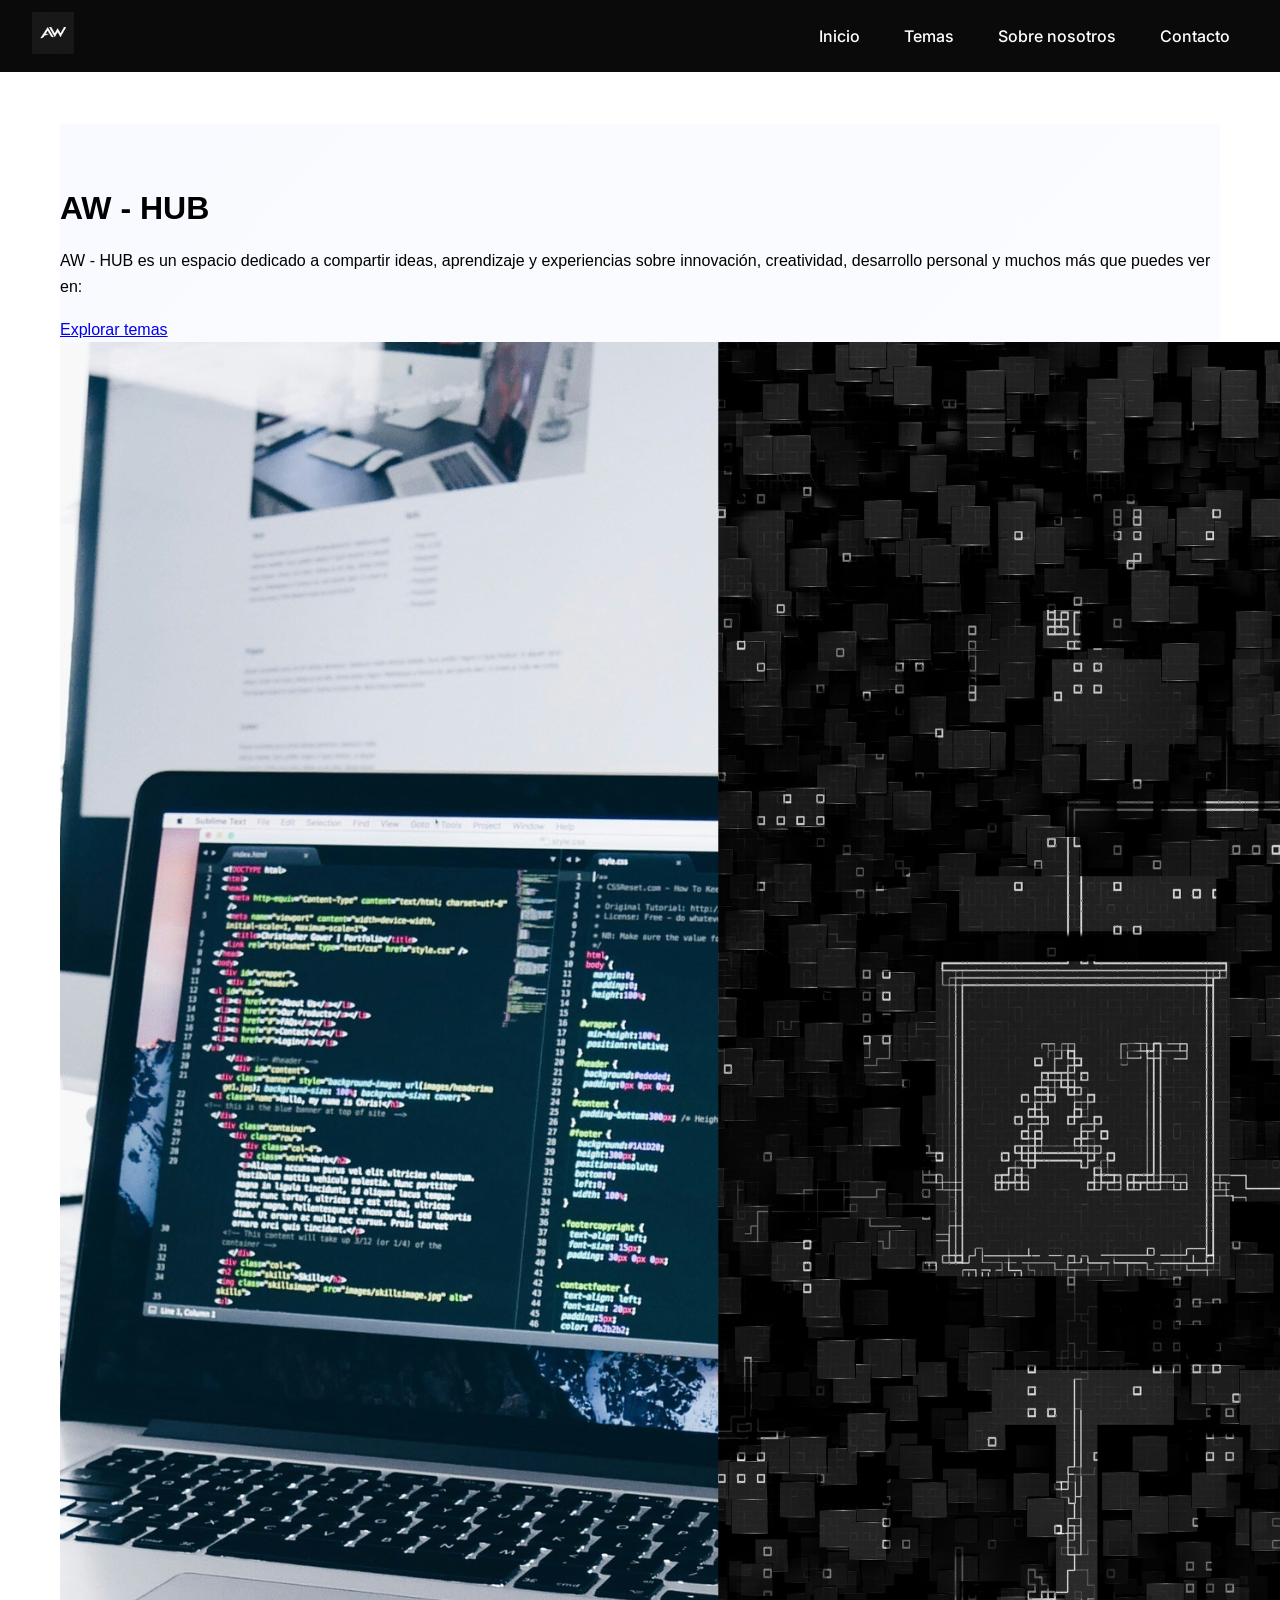
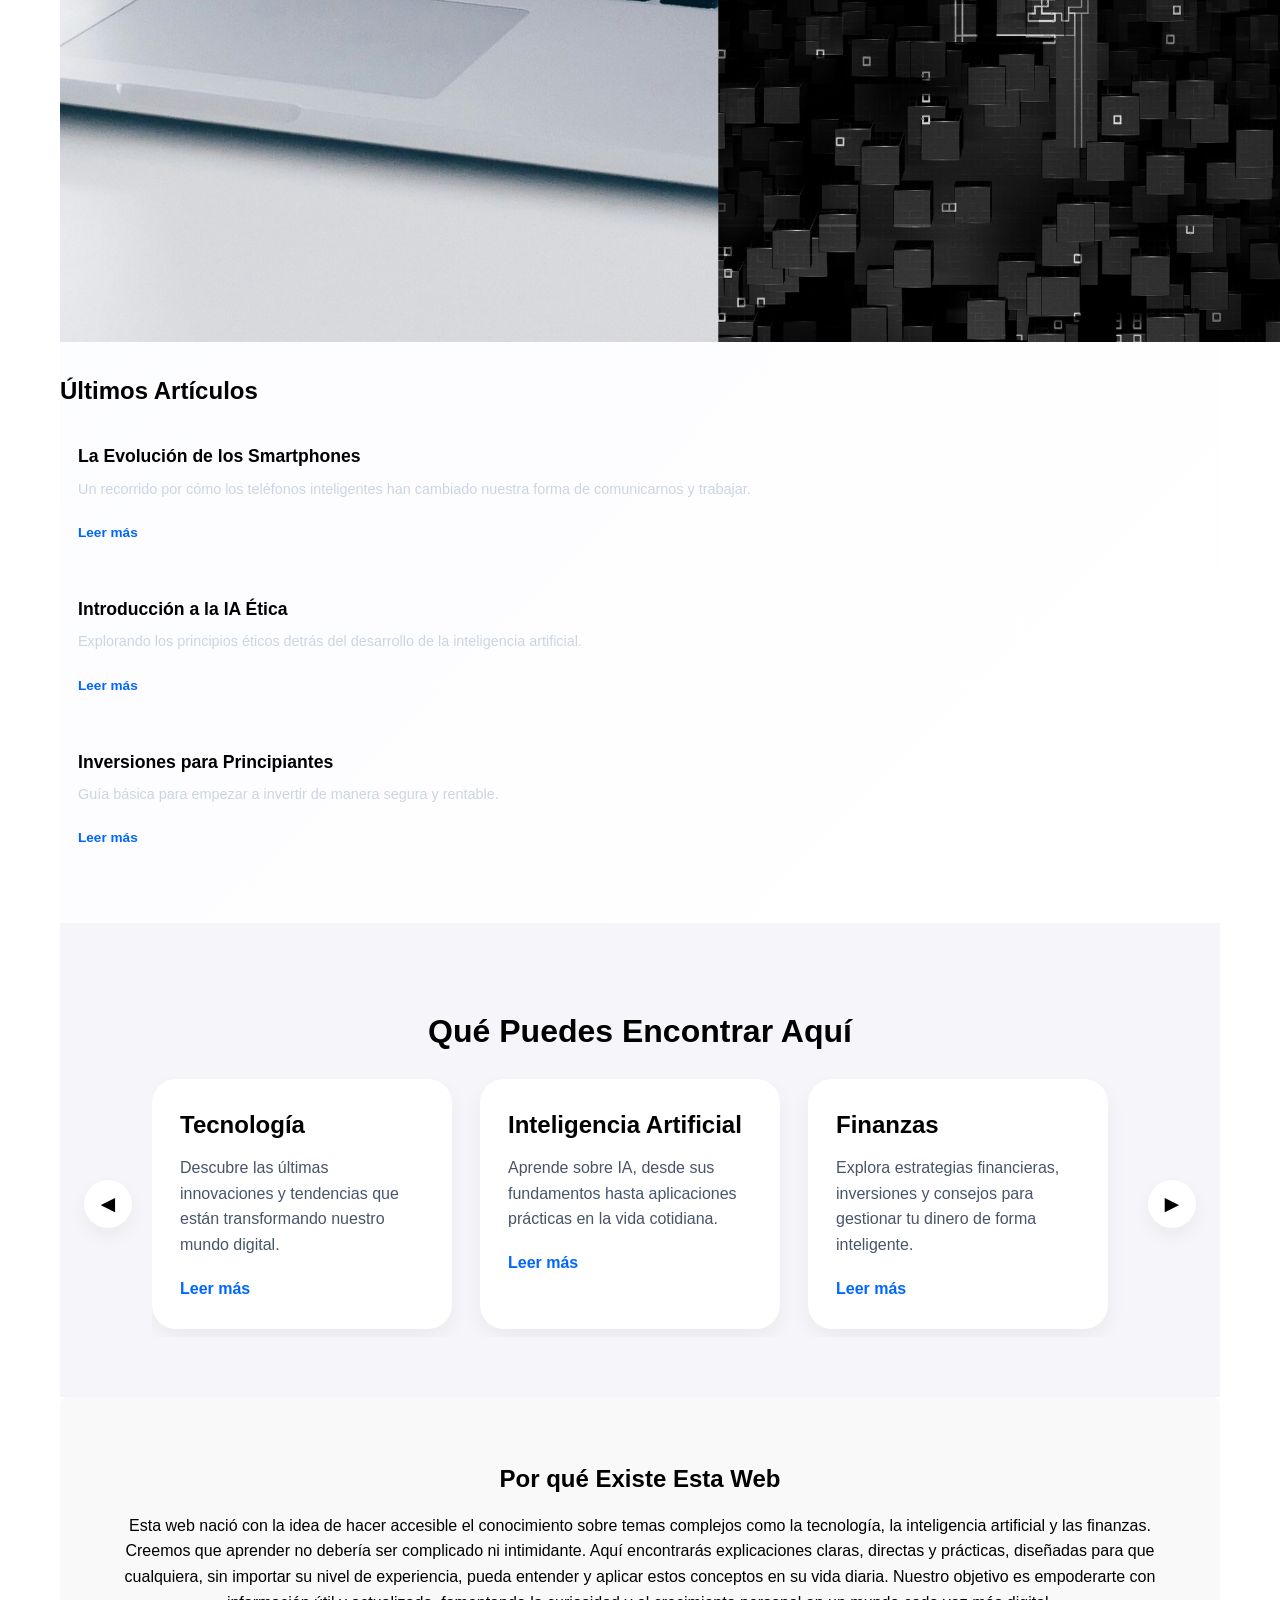
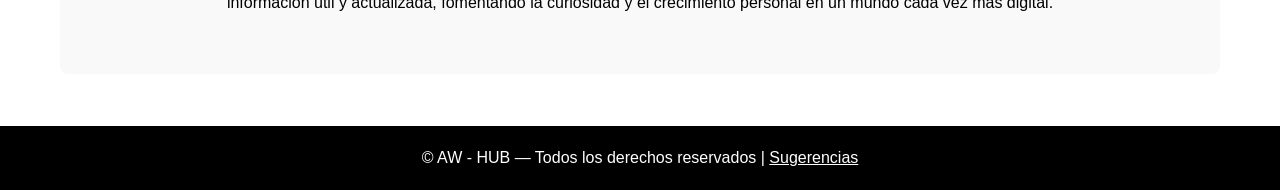
<file: index.html>
﻿<!DOCTYPE html>
<html lang="es">
<head>
    <meta charset="UTF-8">
    <meta name="viewport" content="width=device-width, initial-scale=1.0">
    <title>AW HUB</title>
    <link rel="stylesheet" href="assets/css/header.css">
    <link rel="icon" type="image/png" href="assets/img/logo.png">
</head>
<body>
    <header>
        <a href="index.html" class="logo-link">
            <img src="assets/img/logo.png" alt="Logo" class="logo">
        </a>
        <nav>
            <ul>
                <li><a href="index.html">Inicio</a></li>
                <li class="desplegable">
                    <a href="temas/todosTemas.html">Temas</a>
                    <ul class="submenú">
                        <li><a href="temas/tecnologia.html">Tecnología</a></li>
                        <li><a href="temas/ia.html">IA</a></li>
                        <li><a href="temas/finanzas.html">Finanzas</a></li>
                        <li><a href="temas/todosTemas.html">Más temas</a></li>
                    </ul>
                </li>
                <li><a href="about.html">Sobre nosotros</a></li>
                <li><a href="Sugerencias.html">Contacto</a></li>
            </ul>
        </nav>
        <button id="hamburger" class="hamburger" type="button" aria-controls="mobile-menu" aria-expanded="false" aria-label="Abrir menú de navegación">
            <span></span>
            <span></span>
            <span></span>
        </button>
        <div id="mobile-menu" class="mobile-menu" aria-hidden="true">
            <ul>
                <li><a href="index.html">Inicio</a></li>
                <li><a href="temas/todosTemas.html">Temas</a></li>
                <li><a href="temas/todosTemas.html">Más temas</a></li>
                <li><a href="about.html">Sobre nosotros</a></li>
                <li><a href="Sugerencias.html">Contacto</a></li>
            </ul>
        </div>
    </header>
    <main style="padding: 20px; font-family: 'Poppins', sans-serif; background-color: #fff; color: #000;">
        <!-- Hero principal -->
        <section class="hero">
            <div class="hero-layout">
                <div class="hero-left">
                    <h1>AW - HUB</h1>
                    <p>AW - HUB es un espacio dedicado a compartir ideas, aprendizaje y experiencias sobre innovación, creatividad, desarrollo personal y muchos más que puedes ver en:</p>
                    <a href="temas/todosTemas.html" class="hero-button">Explorar temas</a>
                </div>
                <div class="hero-center">
                    <img src="assets/img/img-fondo-inicio.png" alt="Imagen principal del hero">
                </div>
                <div class="hero-right">
                    <div class="latest-articles">
                        <h2>Últimos Artículos</h2>
                        <div class="article-card fade-down">
                            <h3>La Evolución de los Smartphones</h3>
                            <p>Un recorrido por cómo los teléfonos inteligentes han cambiado nuestra forma de comunicarnos y trabajar.</p>
                            <a href="articulos/articulo1.html" class="article-link">Leer más</a>
                        </div>
                        <div class="article-card fade-down">
                            <h3>Introducción a la IA Ética</h3>
                            <p>Explorando los principios éticos detrás del desarrollo de la inteligencia artificial.</p>
                            <a href="articulos/articulo2.html" class="article-link">Leer más</a>
                        </div>
                        <div class="article-card fade-down">
                            <h3>Inversiones para Principiantes</h3>
                            <p>Guía básica para empezar a invertir de manera segura y rentable.</p>
                            <a href="articulos/articulo3.html" class="article-link">Leer más</a>
                        </div>
                    </div>
                </div>
            </div>
        </section>

        <!-- Qué puedes encontrar aquí -->
        <section class="what-you-find">
            <h2 class="section-title">Qué Puedes Encontrar Aquí</h2>
            <div class="que-carousel">
                <button class="que-arrow que-prev" aria-label="Anterior">◄</button>
                <div class="que-track" id="queTrack">
                    <div class="que-card fade-down">
                        <h3>Tecnología</h3>
                        <p>Descubre las últimas innovaciones y tendencias que están transformando nuestro mundo digital.</p>
                        <a href="temas/tecnologia.html" class="card-link">Leer más</a>
                    </div>
                    <div class="que-card fade-down">
                        <h3>Inteligencia Artificial</h3>
                        <p>Aprende sobre IA, desde sus fundamentos hasta aplicaciones prácticas en la vida cotidiana.</p>
                        <a href="temas/ia.html" class="card-link">Leer más</a>
                    </div>
                    <div class="que-card fade-down">
                        <h3>Finanzas</h3>
                        <p>Explora estrategias financieras, inversiones y consejos para gestionar tu dinero de forma inteligente.</p>
                        <a href="temas/finanzas.html" class="card-link">Leer más</a>
                    </div>
                    <div class="que-card fade-down">
                        <h3>Programación</h3>
                        <p>Descubre fundamentos de código, herramientas y buenas prácticas para crear software práctico y moderno.</p>
                        <a href="Progr.html" class="card-link">Leer más</a>
                    </div>
                    <div class="que-card fade-down">
                        <h3>Muchos temas más</h3>
                        <p>Explora aún más contenidos sobre el mundo actual, tendencias, ideas y conocimientos que ampliarán tu perspectiva.</p>
                        <a href="temas/todosTemas.html" class="card-link">Leer más</a>
                    </div>
                </div>
                <button class="que-arrow que-next" aria-label="Siguiente">►</button>
            </div>
        </section>

        <!-- Por qué existe esta web -->
        <section style="text-align: center; padding: 40px; background-color: #f9f9f9; border-radius: 8px;">
            <h2>Por qué Existe Esta Web</h2>
            <p>Esta web nació con la idea de hacer accesible el conocimiento sobre temas complejos como la tecnología, la inteligencia artificial y las finanzas. Creemos que aprender no debería ser complicado ni intimidante. Aquí encontrarás explicaciones claras, directas y prácticas, diseñadas para que cualquiera, sin importar su nivel de experiencia, pueda entender y aplicar estos conceptos en su vida diaria. Nuestro objetivo es empoderarte con información útil y actualizada, fomentando la curiosidad y el crecimiento personal en un mundo cada vez más digital.</p>
        </section>
    </main>
    <footer style="background-color: #000; color: #fff; text-align: center; padding: 20px; font-family: 'Poppins', sans-serif;">
        © AW - HUB — Todos los derechos reservados | <a href="Sugerencias.html" style="color: #fff;">Sugerencias</a>
    </footer>
<script src="assets/js/menu.js"></script>
<script>
    const queTrack = document.getElementById('queTrack');
    const prevArrow = document.querySelector('.que-prev');
    const nextArrow = document.querySelector('.que-next');
    if (queTrack && prevArrow && nextArrow) {
        const getCardSize = () => {
            const card = queTrack.querySelector('.que-card');
            const gap = parseInt(getComputedStyle(queTrack).gap, 10) || 24;
            return card ? card.offsetWidth + gap : 324;
        };

        let autoScrollTimer;
        let pauseTimer;

        const scrollStep = (direction = 1) => {
            const step = getCardSize() * direction;
            const maxScroll = queTrack.scrollWidth - queTrack.clientWidth;
            let next = queTrack.scrollLeft + step;
            if (direction > 0 && next > maxScroll + 5) {
                next = 0;
            }
            if (direction < 0 && next < 0) {
                next = maxScroll;
            }
            queTrack.scrollTo({ left: next, behavior: 'smooth' });
        };

        const pauseAutoScroll = () => {
            clearInterval(autoScrollTimer);
            clearTimeout(pauseTimer);
            pauseTimer = setTimeout(() => {
                autoScrollTimer = setInterval(() => scrollStep(1), 3600);
            }, 5000);
        };

        prevArrow.addEventListener('click', () => {
            scrollStep(-1);
            pauseAutoScroll();
        });

        nextArrow.addEventListener('click', () => {
            scrollStep(1);
            pauseAutoScroll();
        });

        queTrack.addEventListener('scroll', () => {
            clearTimeout(pauseTimer);
            pauseTimer = setTimeout(() => {
                autoScrollTimer = setInterval(() => scrollStep(1), 3600);
            }, 5000);
        }, { passive: true });

        autoScrollTimer = setInterval(() => scrollStep(1), 3600);
    }
</script>
    <button id="backToTop" class="back-to-top" aria-label="Volver arriba">↑</button>
</body>
</html>
</file>
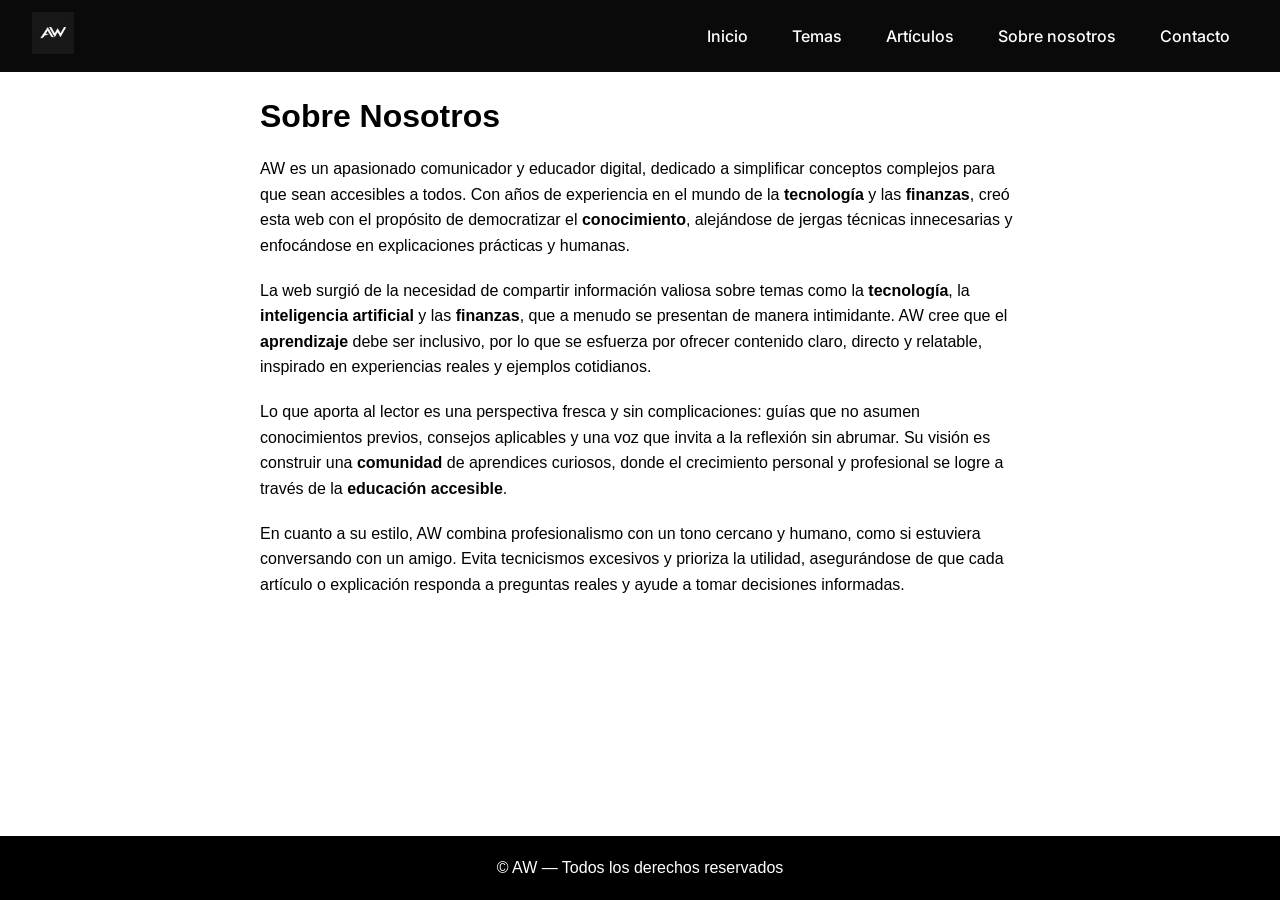
<file: about.html>
<!DOCTYPE html>
<html lang="es">
<head>
    <meta charset="UTF-8">
    <meta name="viewport" content="width=device-width, initial-scale=1.0">
    <title>Sobre Nosotros - AW HUB</title>
    <link rel="stylesheet" href="assets/css/header.css">
    <link rel="icon" type="image/png" href="assets/img/logo.png">
</head>
<body>
    <header>
        <a href="index.html" class="logo-link">
            <img src="assets/img/logo.png" alt="Logo" class="logo">
        </a>
        <nav>
            <ul>
                <li><a href="index.html">Inicio</a></li>
                <li class="desplegable">
                    <a href="temas/todosTemas.html">Temas</a>
                    <ul class="submenú">
                        <li><a href="temas/tecnologia.html">Tecnología</a></li>
                        <li><a href="temas/ia.html">IA</a></li>
                        <li><a href="temas/finanzas.html">Finanzas</a></li>
                    </ul>
                </li>
                <li class="desplegable">
                    <a href="articulos/articulosTodo.html">Artículos</a>
                    <ul class="submenú">
                        <li><a href="articulos/articulo1.html">La Evolución de los Smartphones</a></li>
                        <li><a href="articulos/articulo2.html">Introducción a la IA Ética</a></li>
                        <li><a href="articulos/articulo3.html">Inversiones para Principiantes</a></li>
                    </ul>
                </li>
                <li><a href="about.html">Sobre nosotros</a></li>
                <li><a href="contacto.html">Contacto</a></li>
            </ul>
        </nav>
        <button id="hamburger" class="hamburger" type="button" aria-controls="mobile-menu" aria-expanded="false" aria-label="Abrir menú de navegación">
            <span></span>
            <span></span>
            <span></span>
        </button>
        <div id="mobile-menu" class="mobile-menu" aria-hidden="true">
            <ul>
                <li><a href="index.html">Inicio</a></li>
                <li><a href="temas/todosTemas.html">Temas</a></li>
                <li><a href="articulos/articulosTodo.html">Artículos</a></li>
                <li><a href="about.html">Sobre nosotros</a></li>
                <li><a href="contacto.html">Contacto</a></li>
            </ul>
        </div>
    </header>
    <main style="padding: 20px; font-family: 'Poppins', sans-serif; background-color: #fff; color: #000; max-width: 800px; margin: 0 auto;">
        <h1>Sobre Nosotros</h1>
        <p>AW es un apasionado comunicador y educador digital, dedicado a simplificar conceptos complejos para que sean accesibles a todos. Con años de experiencia en el mundo de la <strong>tecnología</strong> y las <strong>finanzas</strong>, creó esta web con el propósito de democratizar el <strong>conocimiento</strong>, alejándose de jergas técnicas innecesarias y enfocándose en explicaciones prácticas y humanas.</p>
        <p>La web surgió de la necesidad de compartir información valiosa sobre temas como la <strong>tecnología</strong>, la <strong>inteligencia artificial</strong> y las <strong>finanzas</strong>, que a menudo se presentan de manera intimidante. AW cree que el <strong>aprendizaje</strong> debe ser inclusivo, por lo que se esfuerza por ofrecer contenido claro, directo y relatable, inspirado en experiencias reales y ejemplos cotidianos.</p>
        <p>Lo que aporta al lector es una perspectiva fresca y sin complicaciones: guías que no asumen conocimientos previos, consejos aplicables y una voz que invita a la reflexión sin abrumar. Su visión es construir una <strong>comunidad</strong> de aprendices curiosos, donde el crecimiento personal y profesional se logre a través de la <strong>educación accesible</strong>.</p>
        <p>En cuanto a su estilo, AW combina profesionalismo con un tono cercano y humano, como si estuviera conversando con un amigo. Evita tecnicismos excesivos y prioriza la utilidad, asegurándose de que cada artículo o explicación responda a preguntas reales y ayude a tomar decisiones informadas.</p>
    </main>
    <footer style="background-color: #000; color: #fff; text-align: center; padding: 20px; font-family: 'Poppins', sans-serif;">
        © AW — Todos los derechos reservados
    </footer>
<script src="assets/js/menu.js"></script>
</body>
</html>
</file>
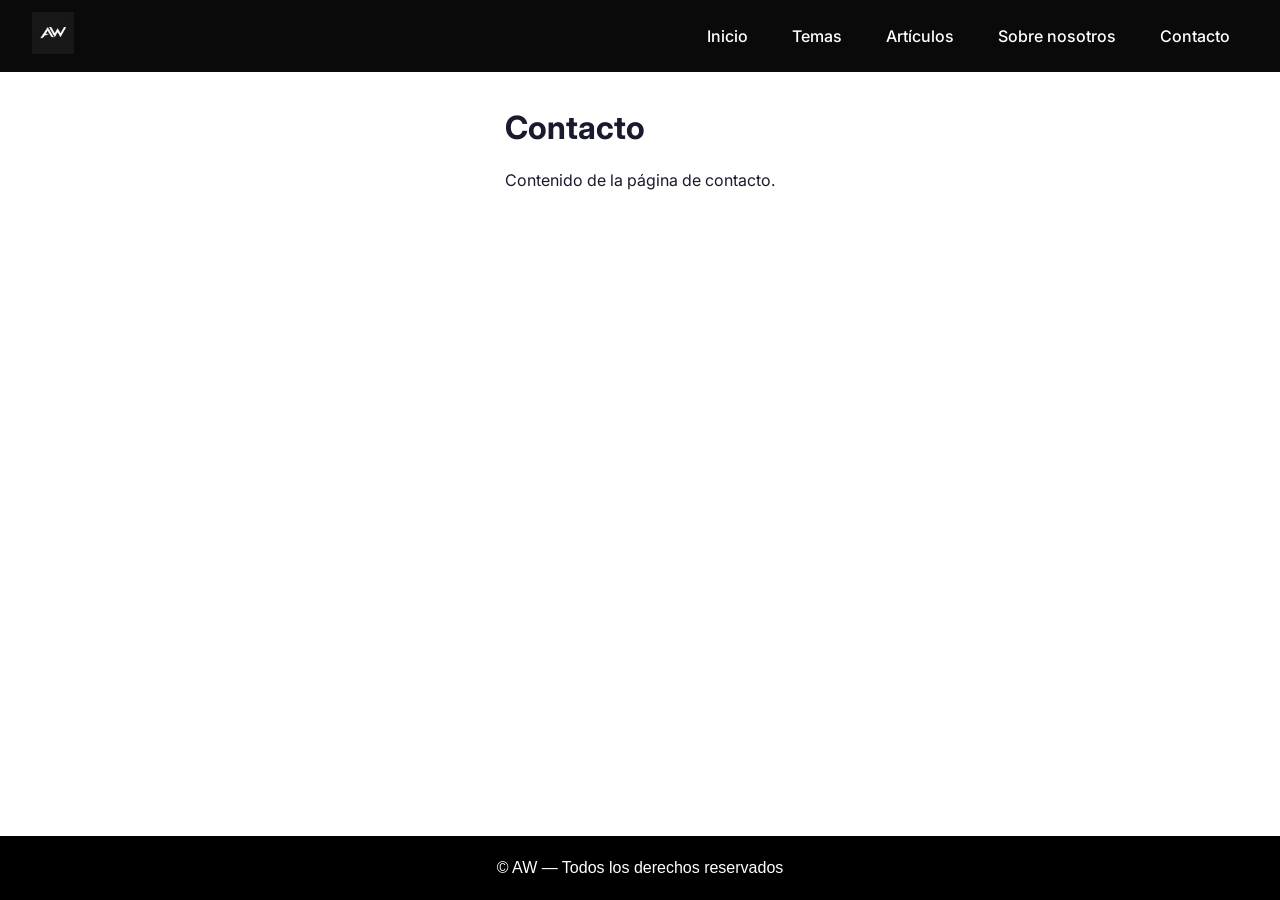
<file: contacto.html>
<!DOCTYPE html>
<html lang="es">
<head>
    <meta charset="UTF-8">
    <meta name="viewport" content="width=device-width, initial-scale=1.0">
    <title>Contacto - AW HUB</title>
    <link rel="stylesheet" href="assets/css/header.css">
    <link rel="icon" type="image/png" href="assets/img/logo.png">
</head>
<body>
    <header>
        <a href="index.html" class="logo-link">
            <img src="assets/img/logo.png" alt="Logo" class="logo">
        </a>
        <nav>
            <ul>
                <li><a href="index.html">Inicio</a></li>
                <li class="desplegable">
                    <a href="temas/todosTemas.html">Temas</a>
                    <ul class="submenú">
                        <li><a href="temas/tecnologia.html">Tecnología</a></li>
                        <li><a href="temas/ia.html">IA</a></li>
                        <li><a href="temas/finanzas.html">Finanzas</a></li>
                    </ul>
                </li>
                <li class="desplegable">
                    <a href="articulos/articulosTodo.html">Artículos</a>
                    <ul class="submenú">
                        <li><a href="articulos/articulo1.html">La Evolución de los Smartphones</a></li>
                        <li><a href="articulos/articulo2.html">Introducción a la IA Ética</a></li>
                        <li><a href="articulos/articulo3.html">Inversiones para Principiantes</a></li>
                    </ul>
                </li>
                <li><a href="about.html">Sobre nosotros</a></li>
                <li><a href="contacto.html">Contacto</a></li>
            </ul>
        </nav>
        <button id="hamburger" class="hamburger" type="button" aria-controls="mobile-menu" aria-expanded="false" aria-label="Abrir menú de navegación">
            <span></span>
            <span></span>
            <span></span>
        </button>
        <div id="mobile-menu" class="mobile-menu" aria-hidden="true">
            <ul>
                <li><a href="index.html">Inicio</a></li>
                <li><a href="temas/todosTemas.html">Temas</a></li>
                <li><a href="articulos/articulosTodo.html">Artículos</a></li>
                <li><a href="about.html">Sobre nosotros</a></li>
                <li><a href="contacto.html">Contacto</a></li>
            </ul>
        </div>
    </header>
    <main>
        <h1>Contacto</h1>
        <p>Contenido de la página de contacto.</p>
    </main>
    <footer style="background-color: #000; color: #fff; text-align: center; padding: 20px; font-family: 'Poppins', sans-serif;">
        © AW — Todos los derechos reservados
    </footer>
<script src="assets/js/menu.js"></script>
</body>
</html>
</file>
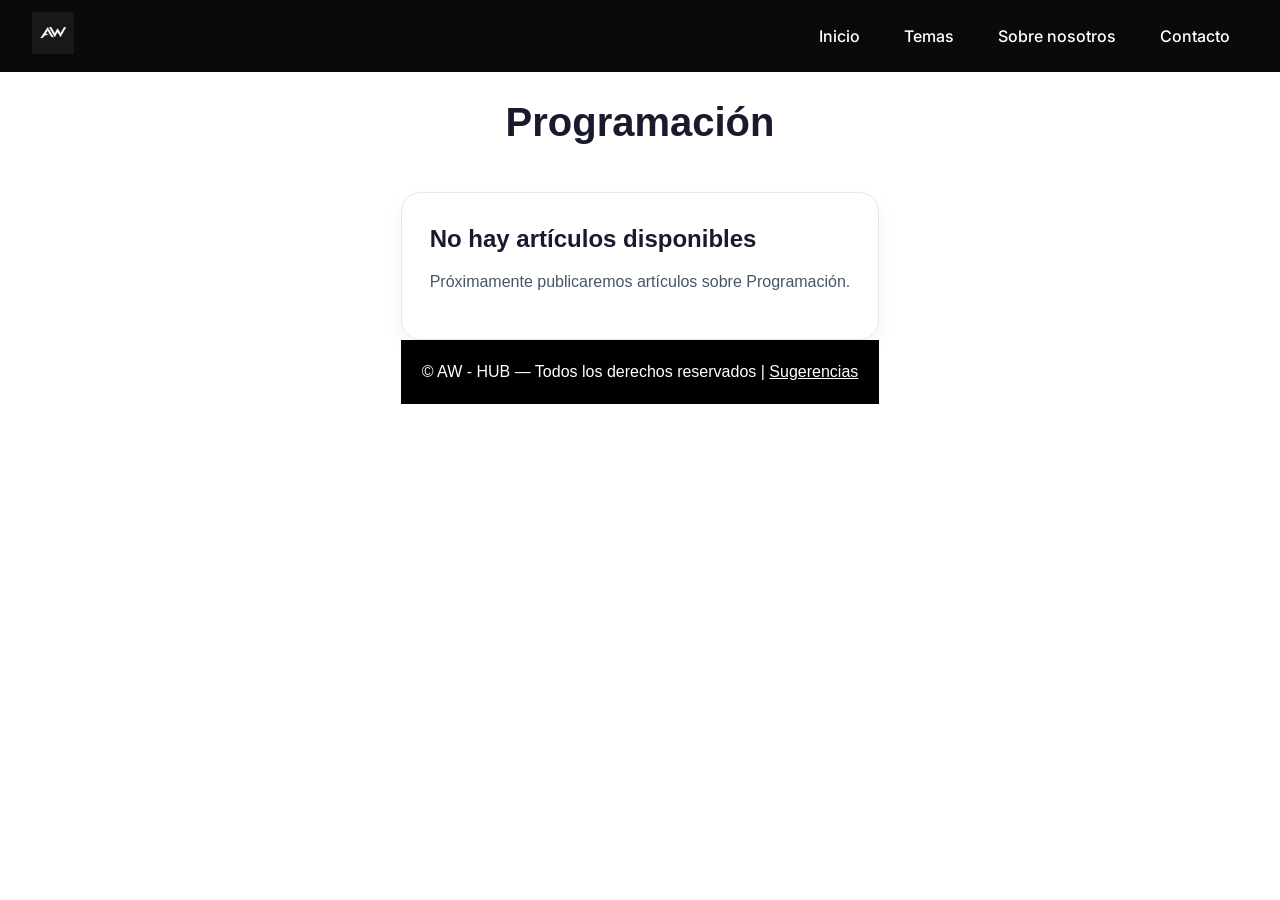
<file: Progr.html>
﻿<!DOCTYPE html>
<html lang="es">
<head>
    <meta charset="UTF-8">
    <meta name="viewport" content="width=device-width, initial-scale=1.0">
    <title>ProgramaciÃ³n - AW HUB</title>
    <link rel="stylesheet" href="assets/css/header.css">
    <link rel="icon" type="image/png" href="assets/img/logo.png">
</head>
<body>
    <header>
        <a href="index.html" class="logo-link">
            <img src="assets/img/logo.png" alt="Logo" class="logo">
        </a>
        <nav>
            <ul>
                <li><a href="index.html">Inicio</a></li>
                <li class="desplegable">
                    <a href="temas/todosTemas.html">Temas</a>
                    <ul class="submenú">
                        <li><a href="temas/tecnologia.html">Tecnología</a></li>
                        <li><a href="temas/ia.html">IA</a></li>
                        <li><a href="temas/finanzas.html">Finanzas</a></li>
                        <li><a href="temas/todosTemas.html">Más temas</a></li>
                    </ul>
                </li>
                <li><a href="about.html">Sobre nosotros</a></li>
                <li><a href="Sugerencias.html">Contacto</a></li>
            </ul>
        </nav>
        <button id="hamburger" class="hamburger" type="button" aria-controls="mobile-menu" aria-expanded="false" aria-label="Abrir menú de navegación">
            <span></span>
            <span></span>
            <span></span>
        </button>
        <div id="mobile-menu" class="mobile-menu" aria-hidden="true">
            <ul>
                <li><a href="index.html">Inicio</a></li>
                <li><a href="temas/todosTemas.html">Temas</a></li>
                <li><a href="temas/todosTemas.html">Más temas</a></li>
                <li><a href="about.html">Sobre nosotros</a></li>
                <li><a href="Sugerencias.html">Contacto</a></li>
            </ul>
        </div>
    </header>
    <main class="theme-page" style="padding: 20px; font-family: 'Poppins', sans-serif; background-color: #fff; color: #000;">
        <h1>Programación</h1>
        <div class="theme-content">
            <div class="theme-card">
                <h2>No hay artículos disponibles</h2>
                <p>Próximamente publicaremos artículos sobre Programación.</p>
            </div>
        </div>
    <footer style="background-color: #000; color: #fff; text-align: center; padding: 20px; font-family: 'Poppins', sans-serif;">
        © AW - HUB — Todos los derechos reservados | <a href="Sugerencias.html" style="color: #fff;">Sugerencias</a>
    </footer>
<script src="assets/js/menu.js"></script>
    <button id="backToTop" class="back-to-top" aria-label="Volver arriba">↑</button>
</body>
</html>
</file>
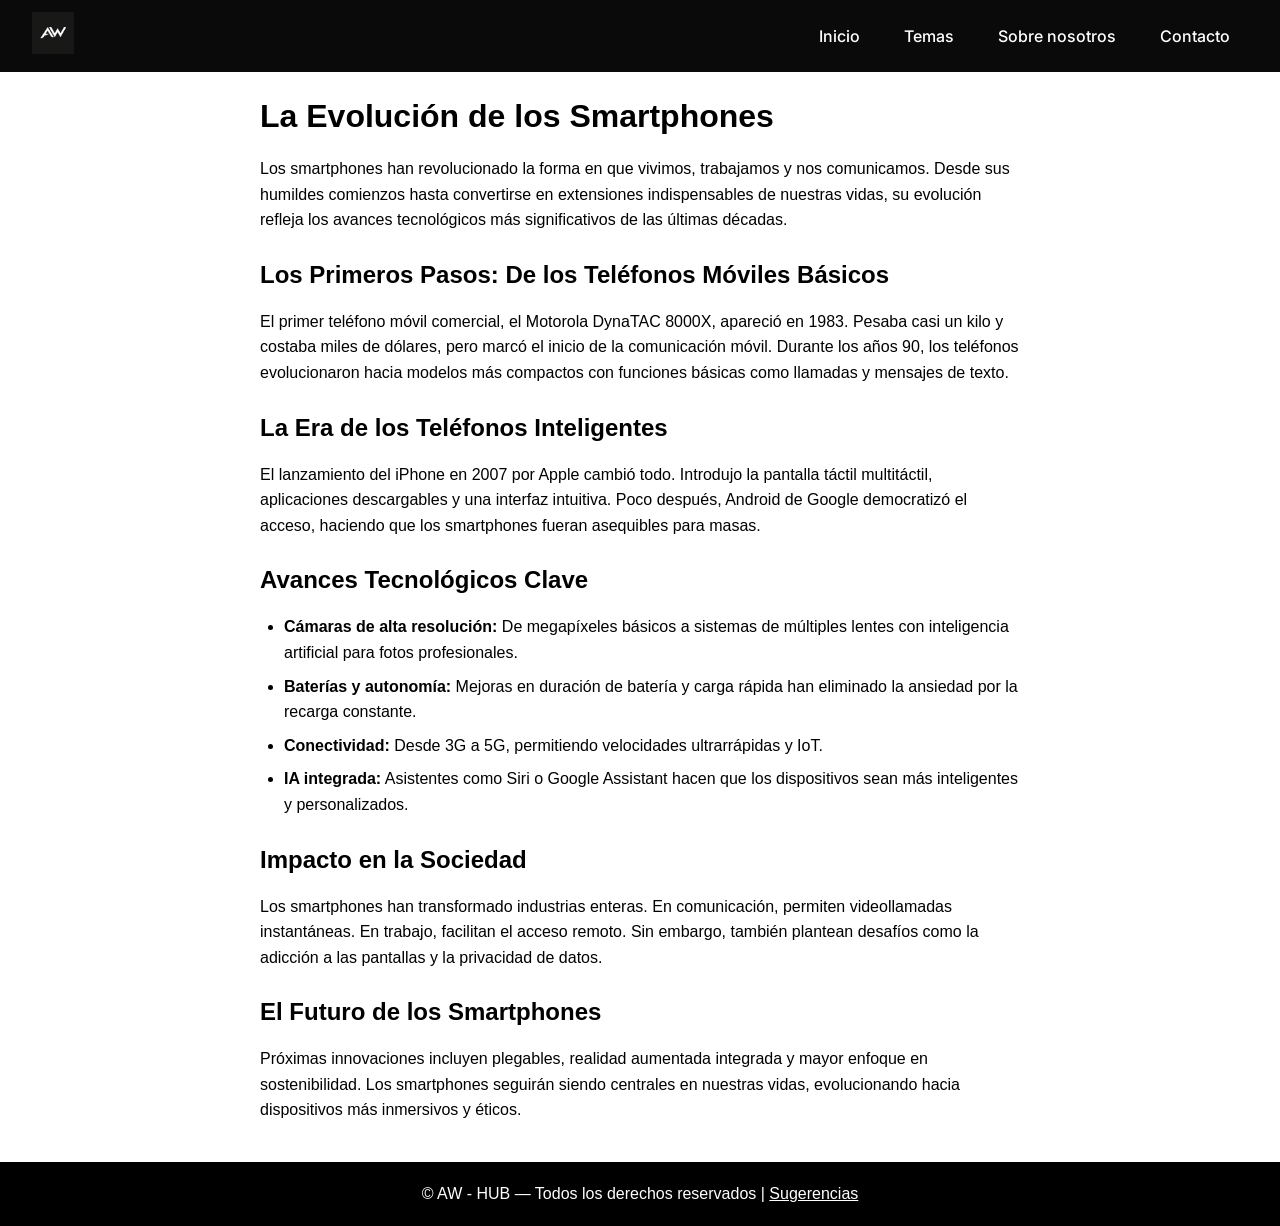
<file: articulos/articulo1.html>
﻿<!DOCTYPE html>
<html lang="es">
<head>
    <meta charset="UTF-8">
    <meta name="viewport" content="width=device-width, initial-scale=1.0">
    <title>La EvoluciÃ³n de los Smartphones - AW HUB</title>
    <link rel="stylesheet" href="../assets/css/header.css">
    <link rel="icon" type="image/png" href="../assets/img/logo.png">
</head>
<body>
    <header>
        <a href="../index.html" class="logo-link">
            <img src="../assets/img/logo.png" alt="Logo" class="logo">
        </a>
        <nav>
            <ul>
                <li><a href="../index.html">Inicio</a></li>
                <li class="desplegable">
                    <a href="../temas/todosTemas.html">Temas</a>
                    <ul class="submenú">
                        <li><a href="../temas/tecnologia.html">Tecnología</a></li>
                        <li><a href="../temas/ia.html">IA</a></li>
                        <li><a href="../temas/finanzas.html">Finanzas</a></li>
                        <li><a href="../temas/todosTemas.html">Más temas</a></li>
                    </ul>
                </li>
                <li><a href="../about.html">Sobre nosotros</a></li>
                <li><a href="../Sugerencias.html">Contacto</a></li>
            </ul>
        </nav>
        <button id="hamburger" class="hamburger" type="button" aria-controls="mobile-menu" aria-expanded="false" aria-label="Abrir menú de navegación">
            <span></span>
            <span></span>
            <span></span>
        </button>
        <div id="mobile-menu" class="mobile-menu" aria-hidden="true">
            <ul>
                <li><a href="../index.html">Inicio</a></li>
                <li><a href="../temas/todosTemas.html">Temas</a></li>
                <li><a href="../temas/todosTemas.html">Más temas</a></li>
                <li><a href="../about.html">Sobre nosotros</a></li>
                <li><a href="../Sugerencias.html">Contacto</a></li>
            </ul>
        </div>
    </header>
    <main style="padding: 20px; font-family: 'Poppins', sans-serif; background-color: #fff; color: #000; max-width: 800px; margin: 0 auto;">
        <h1>La Evolución de los Smartphones</h1>
        <p>Los smartphones han revolucionado la forma en que vivimos, trabajamos y nos comunicamos. Desde sus humildes comienzos hasta convertirse en extensiones indispensables de nuestras vidas, su evolución refleja los avances tecnológicos más significativos de las últimas décadas.</p>
        
        <h2>Los Primeros Pasos: De los Teléfonos Móviles Básicos</h2>
        <p>El primer teléfono móvil comercial, el Motorola DynaTAC 8000X, apareció en 1983. Pesaba casi un kilo y costaba miles de dólares, pero marcó el inicio de la comunicación móvil. Durante los años 90, los teléfonos evolucionaron hacia modelos más compactos con funciones básicas como llamadas y mensajes de texto.</p>
        
        <h2>La Era de los Teléfonos Inteligentes</h2>
        <p>El lanzamiento del iPhone en 2007 por Apple cambió todo. Introdujo la pantalla táctil multitáctil, aplicaciones descargables y una interfaz intuitiva. Poco después, Android de Google democratizó el acceso, haciendo que los smartphones fueran asequibles para masas.</p>
        
        <h2>Avances Tecnológicos Clave</h2>
        <ul>
            <li><strong>Cámaras de alta resolución:</strong> De megapíxeles básicos a sistemas de múltiples lentes con inteligencia artificial para fotos profesionales.</li>
            <li><strong>Baterías y autonomía:</strong> Mejoras en duración de batería y carga rápida han eliminado la ansiedad por la recarga constante.</li>
            <li><strong>Conectividad:</strong> Desde 3G a 5G, permitiendo velocidades ultrarrápidas y IoT.</li>
            <li><strong>IA integrada:</strong> Asistentes como Siri o Google Assistant hacen que los dispositivos sean más inteligentes y personalizados.</li>
        </ul>
        
        <h2>Impacto en la Sociedad</h2>
        <p>Los smartphones han transformado industrias enteras. En comunicación, permiten videollamadas instantáneas. En trabajo, facilitan el acceso remoto. Sin embargo, también plantean desafíos como la adicción a las pantallas y la privacidad de datos.</p>
        
        <h2>El Futuro de los Smartphones</h2>
        <p>Próximas innovaciones incluyen plegables, realidad aumentada integrada y mayor enfoque en sostenibilidad. Los smartphones seguirán siendo centrales en nuestras vidas, evolucionando hacia dispositivos más inmersivos y éticos.</p>
    </main>
    <footer style="background-color: #000; color: #fff; text-align: center; padding: 20px; font-family: 'Poppins', sans-serif;">
        © AW - HUB — Todos los derechos reservados | <a href="../Sugerencias.html" style="color: #fff;">Sugerencias</a>
    </footer>
<script src="../assets/js/menu.js"></script>
    <button id="backToTop" class="back-to-top" aria-label="Volver arriba">↑</button>
</body>
</html>
</file>
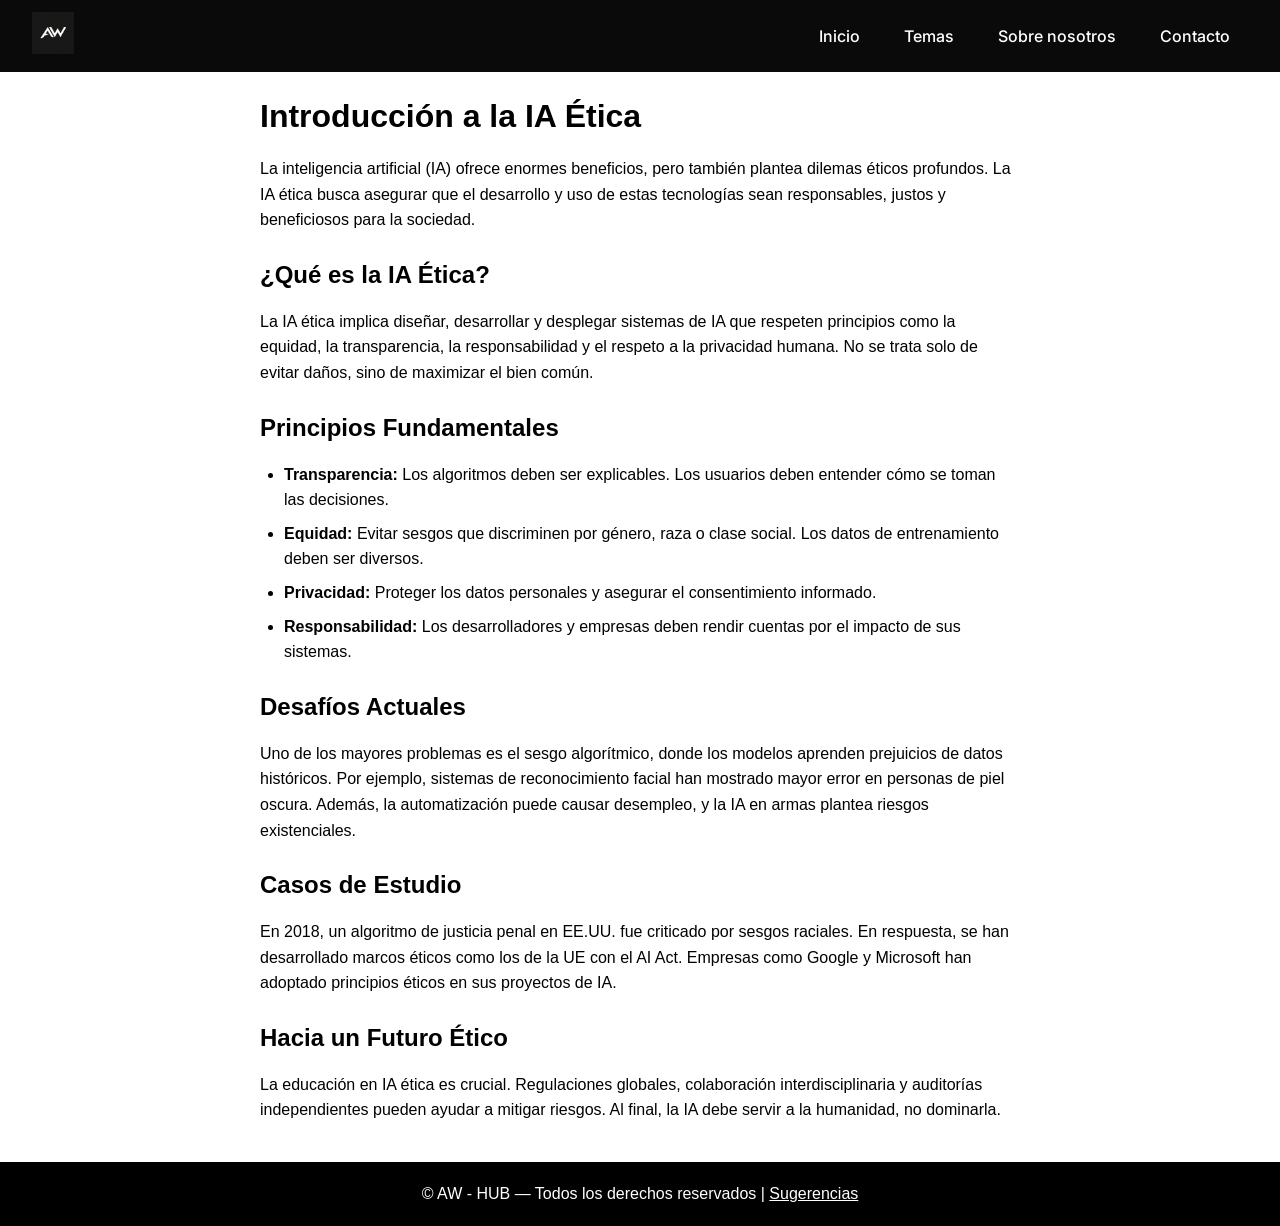
<file: articulos/articulo2.html>
﻿<!DOCTYPE html>
<html lang="es">
<head>
    <meta charset="UTF-8">
    <meta name="viewport" content="width=device-width, initial-scale=1.0">
    <title>IntroducciÃ³n a la IA Ã‰tica - AW HUB</title>
    <link rel="stylesheet" href="../assets/css/header.css">
    <link rel="icon" type="image/png" href="../assets/img/logo.png">
</head>
<body>
    <header>
        <a href="../index.html" class="logo-link">
            <img src="../assets/img/logo.png" alt="Logo" class="logo">
        </a>
        <nav>
            <ul>
                <li><a href="../index.html">Inicio</a></li>
                <li class="desplegable">
                    <a href="../temas/todosTemas.html">Temas</a>
                    <ul class="submenú">
                        <li><a href="../temas/tecnologia.html">Tecnología</a></li>
                        <li><a href="../temas/ia.html">IA</a></li>
                        <li><a href="../temas/finanzas.html">Finanzas</a></li>
                        <li><a href="../temas/todosTemas.html">Más temas</a></li>
                    </ul>
                </li>
                <li><a href="../about.html">Sobre nosotros</a></li>
                <li><a href="../Sugerencias.html">Contacto</a></li>
            </ul>
        </nav>
        <button id="hamburger" class="hamburger" type="button" aria-controls="mobile-menu" aria-expanded="false" aria-label="Abrir menú de navegación">
            <span></span>
            <span></span>
            <span></span>
        </button>
        <div id="mobile-menu" class="mobile-menu" aria-hidden="true">
            <ul>
                <li><a href="../index.html">Inicio</a></li>
                <li><a href="../temas/todosTemas.html">Temas</a></li>
                <li><a href="../temas/todosTemas.html">Más temas</a></li>
                <li><a href="../about.html">Sobre nosotros</a></li>
                <li><a href="../Sugerencias.html">Contacto</a></li>
            </ul>
        </div>
    </header>
    <main style="padding: 20px; font-family: 'Poppins', sans-serif; background-color: #fff; color: #000; max-width: 800px; margin: 0 auto;">
        <h1>Introducción a la IA Ética</h1>
        <p>La inteligencia artificial (IA) ofrece enormes beneficios, pero también plantea dilemas éticos profundos. La IA ética busca asegurar que el desarrollo y uso de estas tecnologías sean responsables, justos y beneficiosos para la sociedad.</p>
        
        <h2>¿Qué es la IA Ética?</h2>
        <p>La IA ética implica diseñar, desarrollar y desplegar sistemas de IA que respeten principios como la equidad, la transparencia, la responsabilidad y el respeto a la privacidad humana. No se trata solo de evitar daños, sino de maximizar el bien común.</p>
        
        <h2>Principios Fundamentales</h2>
        <ul>
            <li><strong>Transparencia:</strong> Los algoritmos deben ser explicables. Los usuarios deben entender cómo se toman las decisiones.</li>
            <li><strong>Equidad:</strong> Evitar sesgos que discriminen por género, raza o clase social. Los datos de entrenamiento deben ser diversos.</li>
            <li><strong>Privacidad:</strong> Proteger los datos personales y asegurar el consentimiento informado.</li>
            <li><strong>Responsabilidad:</strong> Los desarrolladores y empresas deben rendir cuentas por el impacto de sus sistemas.</li>
        </ul>
        
        <h2>Desafíos Actuales</h2>
        <p>Uno de los mayores problemas es el sesgo algorítmico, donde los modelos aprenden prejuicios de datos históricos. Por ejemplo, sistemas de reconocimiento facial han mostrado mayor error en personas de piel oscura. Además, la automatización puede causar desempleo, y la IA en armas plantea riesgos existenciales.</p>
        
        <h2>Casos de Estudio</h2>
        <p>En 2018, un algoritmo de justicia penal en EE.UU. fue criticado por sesgos raciales. En respuesta, se han desarrollado marcos éticos como los de la UE con el AI Act. Empresas como Google y Microsoft han adoptado principios éticos en sus proyectos de IA.</p>
        
        <h2>Hacia un Futuro Ético</h2>
        <p>La educación en IA ética es crucial. Regulaciones globales, colaboración interdisciplinaria y auditorías independientes pueden ayudar a mitigar riesgos. Al final, la IA debe servir a la humanidad, no dominarla.</p>
    </main>
    <footer style="background-color: #000; color: #fff; text-align: center; padding: 20px; font-family: 'Poppins', sans-serif;">
        © AW - HUB — Todos los derechos reservados | <a href="../Sugerencias.html" style="color: #fff;">Sugerencias</a>
    </footer>
<script src="../assets/js/menu.js"></script>
    <button id="backToTop" class="back-to-top" aria-label="Volver arriba">↑</button>
</body>
</html>
</file>
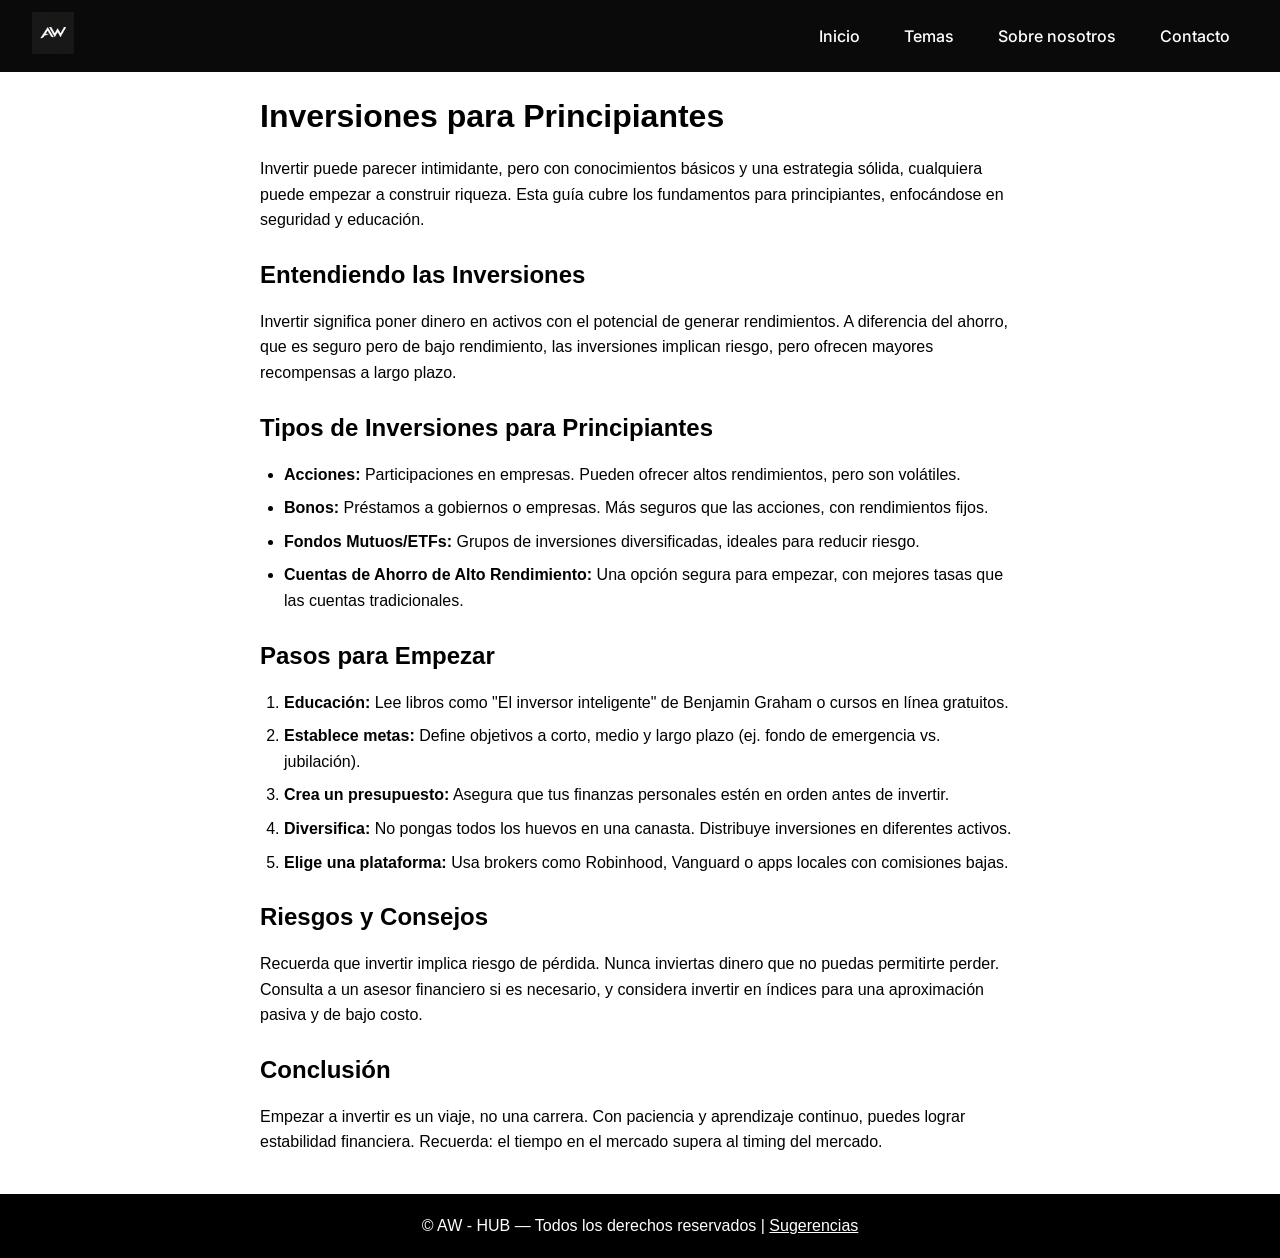
<file: articulos/articulo3.html>
﻿<!DOCTYPE html>
<html lang="es">
<head>
    <meta charset="UTF-8">
    <meta name="viewport" content="width=device-width, initial-scale=1.0">
    <title>Inversiones para Principiantes - AW HUB</title>
    <link rel="stylesheet" href="../assets/css/header.css">
    <link rel="icon" type="image/png" href="../assets/img/logo.png">
</head>
<body>
    <header>
        <a href="../index.html" class="logo-link">
            <img src="../assets/img/logo.png" alt="Logo" class="logo">
        </a>
        <nav>
            <ul>
                <li><a href="../index.html">Inicio</a></li>
                <li class="desplegable">
                    <a href="../temas/todosTemas.html">Temas</a>
                    <ul class="submenú">
                        <li><a href="../temas/tecnologia.html">Tecnología</a></li>
                        <li><a href="../temas/ia.html">IA</a></li>
                        <li><a href="../temas/finanzas.html">Finanzas</a></li>
                        <li><a href="../temas/todosTemas.html">Más temas</a></li>
                    </ul>
                </li>
                <li><a href="../about.html">Sobre nosotros</a></li>
                <li><a href="../Sugerencias.html">Contacto</a></li>
            </ul>
        </nav>
        <button id="hamburger" class="hamburger" type="button" aria-controls="mobile-menu" aria-expanded="false" aria-label="Abrir menú de navegación">
            <span></span>
            <span></span>
            <span></span>
        </button>
        <div id="mobile-menu" class="mobile-menu" aria-hidden="true">
            <ul>
                <li><a href="../index.html">Inicio</a></li>
                <li><a href="../temas/todosTemas.html">Temas</a></li>
                <li><a href="../temas/todosTemas.html">Más temas</a></li>
                <li><a href="../about.html">Sobre nosotros</a></li>
                <li><a href="../Sugerencias.html">Contacto</a></li>
            </ul>
        </div>
    </header>
    <main style="padding: 20px; font-family: 'Poppins', sans-serif; background-color: #fff; color: #000; max-width: 800px; margin: 0 auto;">
        <h1>Inversiones para Principiantes</h1>
        <p>Invertir puede parecer intimidante, pero con conocimientos básicos y una estrategia sólida, cualquiera puede empezar a construir riqueza. Esta guía cubre los fundamentos para principiantes, enfocándose en seguridad y educación.</p>
        
        <h2>Entendiendo las Inversiones</h2>
        <p>Invertir significa poner dinero en activos con el potencial de generar rendimientos. A diferencia del ahorro, que es seguro pero de bajo rendimiento, las inversiones implican riesgo, pero ofrecen mayores recompensas a largo plazo.</p>
        
        <h2>Tipos de Inversiones para Principiantes</h2>
        <ul>
            <li><strong>Acciones:</strong> Participaciones en empresas. Pueden ofrecer altos rendimientos, pero son volátiles.</li>
            <li><strong>Bonos:</strong> Préstamos a gobiernos o empresas. Más seguros que las acciones, con rendimientos fijos.</li>
            <li><strong>Fondos Mutuos/ETFs:</strong> Grupos de inversiones diversificadas, ideales para reducir riesgo.</li>
            <li><strong>Cuentas de Ahorro de Alto Rendimiento:</strong> Una opción segura para empezar, con mejores tasas que las cuentas tradicionales.</li>
        </ul>
        
        <h2>Pasos para Empezar</h2>
        <ol>
            <li><strong>Educación:</strong> Lee libros como "El inversor inteligente" de Benjamin Graham o cursos en línea gratuitos.</li>
            <li><strong>Establece metas:</strong> Define objetivos a corto, medio y largo plazo (ej. fondo de emergencia vs. jubilación).</li>
            <li><strong>Crea un presupuesto:</strong> Asegura que tus finanzas personales estén en orden antes de invertir.</li>
            <li><strong>Diversifica:</strong> No pongas todos los huevos en una canasta. Distribuye inversiones en diferentes activos.</li>
            <li><strong>Elige una plataforma:</strong> Usa brokers como Robinhood, Vanguard o apps locales con comisiones bajas.</li>
        </ol>
        
        <h2>Riesgos y Consejos</h2>
        <p>Recuerda que invertir implica riesgo de pérdida. Nunca inviertas dinero que no puedas permitirte perder. Consulta a un asesor financiero si es necesario, y considera invertir en índices para una aproximación pasiva y de bajo costo.</p>
        
        <h2>Conclusión</h2>
        <p>Empezar a invertir es un viaje, no una carrera. Con paciencia y aprendizaje continuo, puedes lograr estabilidad financiera. Recuerda: el tiempo en el mercado supera al timing del mercado.</p>
    </main>
    <footer style="background-color: #000; color: #fff; text-align: center; padding: 20px; font-family: 'Poppins', sans-serif;">
        © AW - HUB — Todos los derechos reservados | <a href="../Sugerencias.html" style="color: #fff;">Sugerencias</a>
    </footer>
<script src="../assets/js/menu.js"></script>
    <button id="backToTop" class="back-to-top" aria-label="Volver arriba">↑</button>
</body>
</html>
</file>
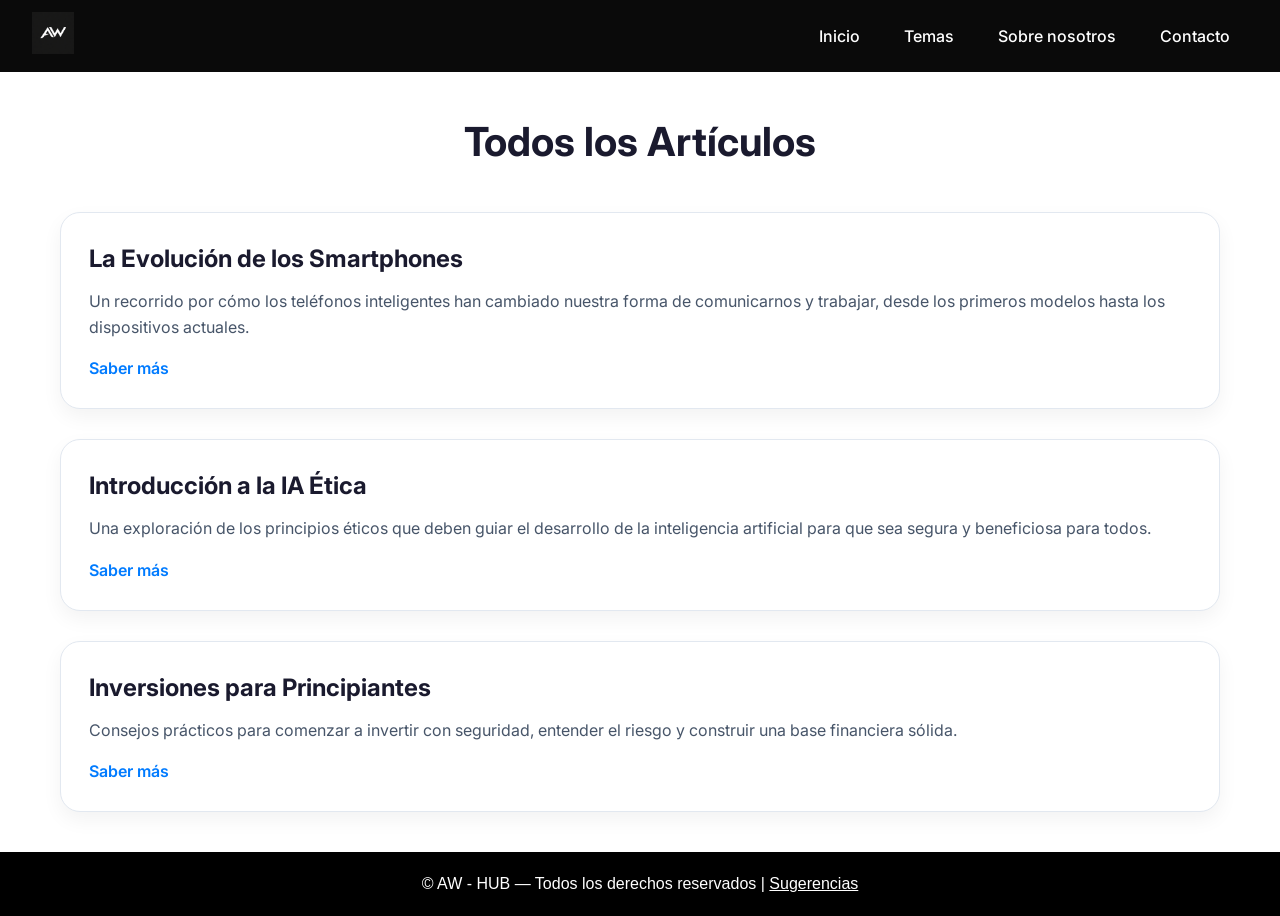
<file: articulos/articulosTodo.html>
﻿<!DOCTYPE html>
<html lang="es">
<head>
    <meta charset="UTF-8">
    <meta name="viewport" content="width=device-width, initial-scale=1.0">
    <title>Todos los ArtÃ­culos - AW HUB</title>
    <link rel="stylesheet" href="../assets/css/header.css">
    <link rel="icon" type="image/png" href="../assets/img/logo.png">
</head>
<body>
    <header>
        <a href="../index.html" class="logo-link">
            <img src="../assets/img/logo.png" alt="Logo" class="logo">
        </a>
        <nav>
            <ul>
                <li><a href="../index.html">Inicio</a></li>
                <li class="desplegable">
                    <a href="../temas/todosTemas.html">Temas</a>
                    <ul class="submenú">
                        <li><a href="../temas/tecnologia.html">Tecnología</a></li>
                        <li><a href="../temas/ia.html">IA</a></li>
                        <li><a href="../temas/finanzas.html">Finanzas</a></li>
                        <li><a href="../temas/todosTemas.html">Más temas</a></li>
                    </ul>
                </li>
                <li><a href="../about.html">Sobre nosotros</a></li>
                <li><a href="../Sugerencias.html">Contacto</a></li>
            </ul>
        </nav>
        <button id="hamburger" class="hamburger" type="button" aria-controls="mobile-menu" aria-expanded="false" aria-label="Abrir menú de navegación">
            <span></span>
            <span></span>
            <span></span>
        </button>
        <div id="mobile-menu" class="mobile-menu" aria-hidden="true">
            <ul>
                <li><a href="../index.html">Inicio</a></li>
                <li><a href="../temas/todosTemas.html">Temas</a></li>
                <li><a href="../temas/todosTemas.html">Más temas</a></li>
                <li><a href="../about.html">Sobre nosotros</a></li>
                <li><a href="../Sugerencias.html">Contacto</a></li>
            </ul>
        </div>
    </header>
    <main class="theme-page">
        <h1>Todos los Artículos</h1>
        <div class="theme-content">
            <div class="theme-card">
                <h2>La Evolución de los Smartphones</h2>
                <p>Un recorrido por cómo los teléfonos inteligentes han cambiado nuestra forma de comunicarnos y trabajar, desde los primeros modelos hasta los dispositivos actuales.</p>
                <a href="articulo1.html" style="color: #007bff; text-decoration: none;">Saber más</a>
            </div>
            <div class="theme-card">
                <h2>Introducción a la IA Ética</h2>
                <p>Una exploración de los principios éticos que deben guiar el desarrollo de la inteligencia artificial para que sea segura y beneficiosa para todos.</p>
                <a href="articulo2.html" style="color: #007bff; text-decoration: none;">Saber más</a>
            </div>
            <div class="theme-card">
                <h2>Inversiones para Principiantes</h2>
                <p>Consejos prácticos para comenzar a invertir con seguridad, entender el riesgo y construir una base financiera sólida.</p>
                <a href="articulo3.html" style="color: #007bff; text-decoration: none;">Saber más</a>
            </div>
        </div>
    </main>
    <footer style="background-color: #000; color: #fff; text-align: center; padding: 20px; font-family: 'Poppins', sans-serif;">
        © AW - HUB — Todos los derechos reservados | <a href="../Sugerencias.html" style="color: #fff;">Sugerencias</a>
    </footer>
<script src="../assets/js/menu.js"></script>
    <button id="backToTop" class="back-to-top" aria-label="Volver arriba">↑</button>
</body>
</html>
</file>
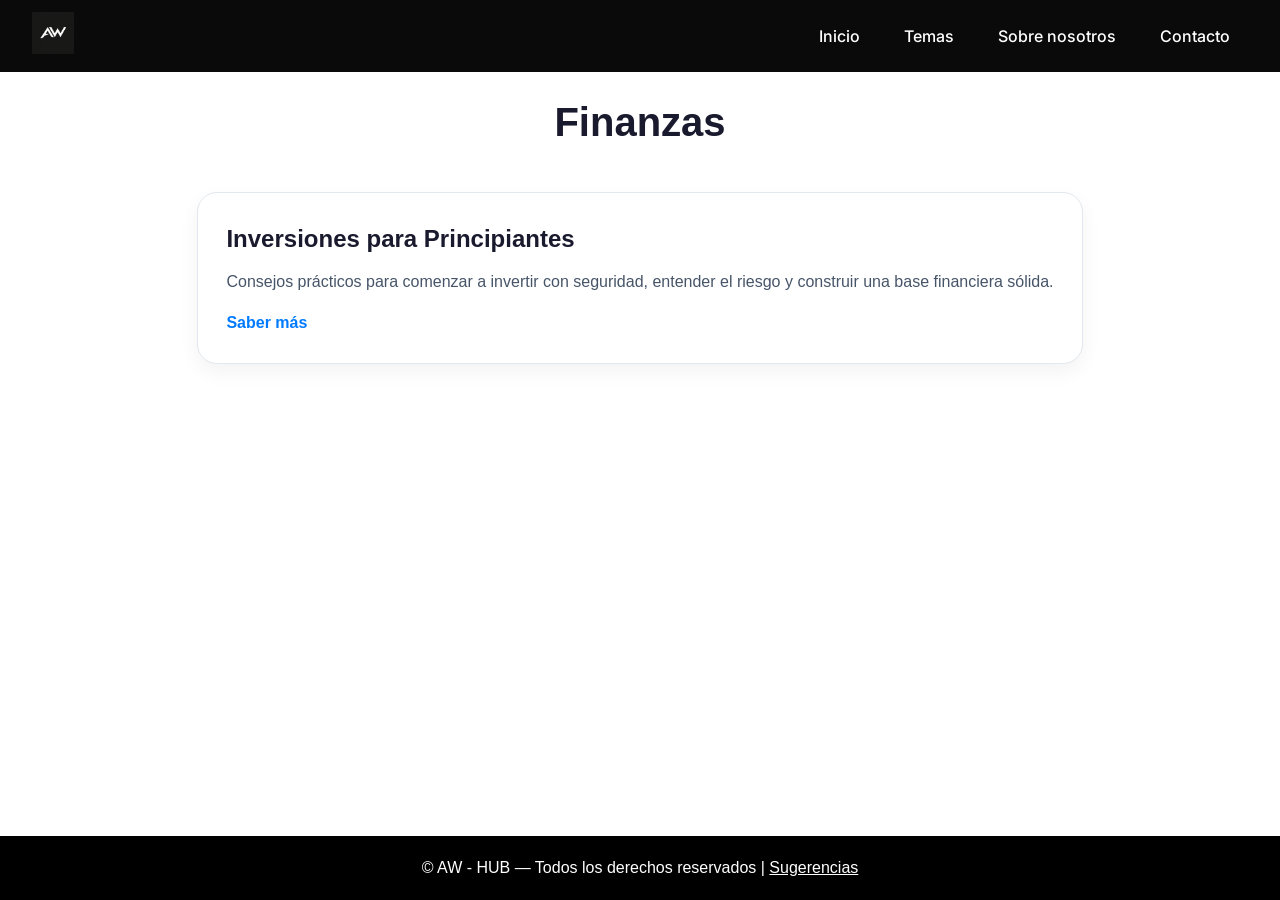
<file: temas/finanzas.html>
﻿<!DOCTYPE html>
<html lang="es">
<head>
    <meta charset="UTF-8">
    <meta name="viewport" content="width=device-width, initial-scale=1.0">
    <title>Finanzas - AW HUB</title>
    <link rel="stylesheet" href="../assets/css/header.css">
    <link rel="icon" type="image/png" href="../assets/img/logo.png">
</head>
<body>
    <header>
        <a href="../index.html" class="logo-link">
            <img src="../assets/img/logo.png" alt="Logo" class="logo">
        </a>
        <nav>
            <ul>
                <li><a href="../index.html">Inicio</a></li>
                <li class="desplegable">
                    <a href="todosTemas.html">Temas</a>
                    <ul class="submenú">
                        <li><a href="tecnologia.html">Tecnología</a></li>
                        <li><a href="ia.html">IA</a></li>
                        <li><a href="finanzas.html">Finanzas</a></li>
                        <li><a href="todosTemas.html">Más temas</a></li>
                    </ul>
                </li>
                <li><a href="../about.html">Sobre nosotros</a></li>
                <li><a href="../Sugerencias.html">Contacto</a></li>
            </ul>
        </nav>
        <button id="hamburger" class="hamburger" type="button" aria-controls="mobile-menu" aria-expanded="false" aria-label="Abrir menú de navegación">
            <span></span>
            <span></span>
            <span></span>
        </button>
        <div id="mobile-menu" class="mobile-menu" aria-hidden="true">
            <ul>
                <li><a href="../index.html">Inicio</a></li>
                <li><a href="todosTemas.html">Temas</a></li>
                <li><a href="todosTemas.html">Más temas</a></li>
                <li><a href="../about.html">Sobre nosotros</a></li>
                <li><a href="../Sugerencias.html">Contacto</a></li>
            </ul>
        </div>
    </header>
    <script type="module" src="https://widgets.tradingview-widget.com/w/es/tv-ticker-tape.js"></script>
    <tv-ticker-tape 
      symbols="FOREXCOM:SPXUSD,FOREXCOM:NSXUSD,FX:EURUSD,BITSTAMP:BTCUSD,BITSTAMP:ETHUSD,CMCMARKETS:GOLD,NASDAQ:TSLA,NASDAQ:MSFT,NASDAQ:AAPL,NASDAQ:META,CAPITALCOM:US100,BBG:EUR,SP:SPX,OANDA:NAS100USD" 
      show-hover>
    </tv-ticker-tape>
    <main class="theme-page" style="padding: 20px; font-family: 'Poppins', sans-serif; background-color: #fff; color: #000;">
        <h1 style="text-align: center;">Finanzas</h1>
        <div class="theme-content">
            <div class="theme-card">
                <h2>Inversiones para Principiantes</h2>
                <p>Consejos prácticos para comenzar a invertir con seguridad, entender el riesgo y construir una base financiera sólida.</p>
                <a href="../articulos/articulo3.html" style="color: #007bff; text-decoration: none;">Saber más</a>
            </div>
        </div>
    </main>
    <footer style="background-color: #000; color: #fff; text-align: center; padding: 20px; font-family: 'Poppins', sans-serif;">
        © AW - HUB — Todos los derechos reservados | <a href="../Sugerencias.html" style="color: #fff;">Sugerencias</a>
    </footer>
<script src="../assets/js/menu.js"></script>
</body>
</html>
</file>
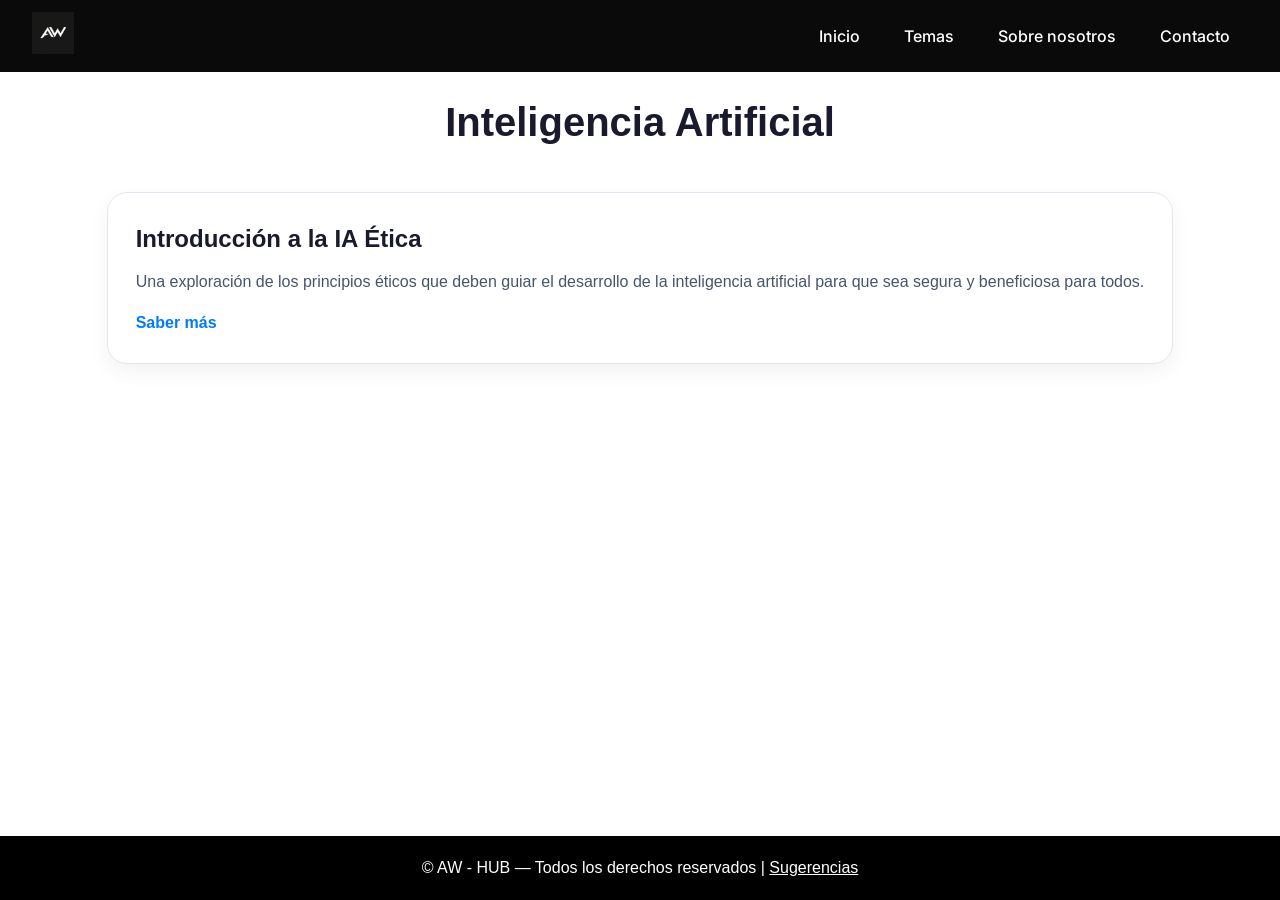
<file: temas/ia.html>
﻿<!DOCTYPE html>
<html lang="es">
<head>
    <meta charset="UTF-8">
    <meta name="viewport" content="width=device-width, initial-scale=1.0">
    <title>Inteligencia Artificial - AW HUB</title>
    <link rel="stylesheet" href="../assets/css/header.css">
    <link rel="icon" type="image/png" href="../assets/img/logo.png">
</head>
<body>
    <header>
        <a href="../index.html" class="logo-link">
            <img src="../assets/img/logo.png" alt="Logo" class="logo">
        </a>
        <nav>
            <ul>
                <li><a href="../index.html">Inicio</a></li>
                <li class="desplegable">
                    <a href="todosTemas.html">Temas</a>
                    <ul class="submenú">
                        <li><a href="tecnologia.html">Tecnología</a></li>
                        <li><a href="ia.html">IA</a></li>
                        <li><a href="finanzas.html">Finanzas</a></li>
                        <li><a href="todosTemas.html">Más temas</a></li>
                    </ul>
                </li>
                <li><a href="../about.html">Sobre nosotros</a></li>
                <li><a href="../Sugerencias.html">Contacto</a></li>
            </ul>
        </nav>
        <button id="hamburger" class="hamburger" type="button" aria-controls="mobile-menu" aria-expanded="false" aria-label="Abrir menú de navegación">
            <span></span>
            <span></span>
            <span></span>
        </button>
        <div id="mobile-menu" class="mobile-menu" aria-hidden="true">
            <ul>
                <li><a href="../index.html">Inicio</a></li>
                <li><a href="todosTemas.html">Temas</a></li>
                <li><a href="todosTemas.html">Más temas</a></li>
                <li><a href="../about.html">Sobre nosotros</a></li>
                <li><a href="../Sugerencias.html">Contacto</a></li>
            </ul>
        </div>
    </header>
    <main class="theme-page" style="padding: 20px; font-family: 'Poppins', sans-serif; background-color: #fff; color: #000;">
        <h1 style="text-align: center;">Inteligencia Artificial</h1>
        <div class="theme-content">
            <div class="theme-card">
                <h2>Introducción a la IA Ética</h2>
                <p>Una exploración de los principios éticos que deben guiar el desarrollo de la inteligencia artificial para que sea segura y beneficiosa para todos.</p>
                <a href="../articulos/articulo2.html" style="color: #007bff; text-decoration: none;">Saber más</a>
            </div>
        </div>
    </main>
    <footer style="background-color: #000; color: #fff; text-align: center; padding: 20px; font-family: 'Poppins', sans-serif;">
        © AW - HUB — Todos los derechos reservados | <a href="../Sugerencias.html" style="color: #fff;">Sugerencias</a>
    </footer>
<script src="../assets/js/menu.js"></script>
</body>
</html>
</file>
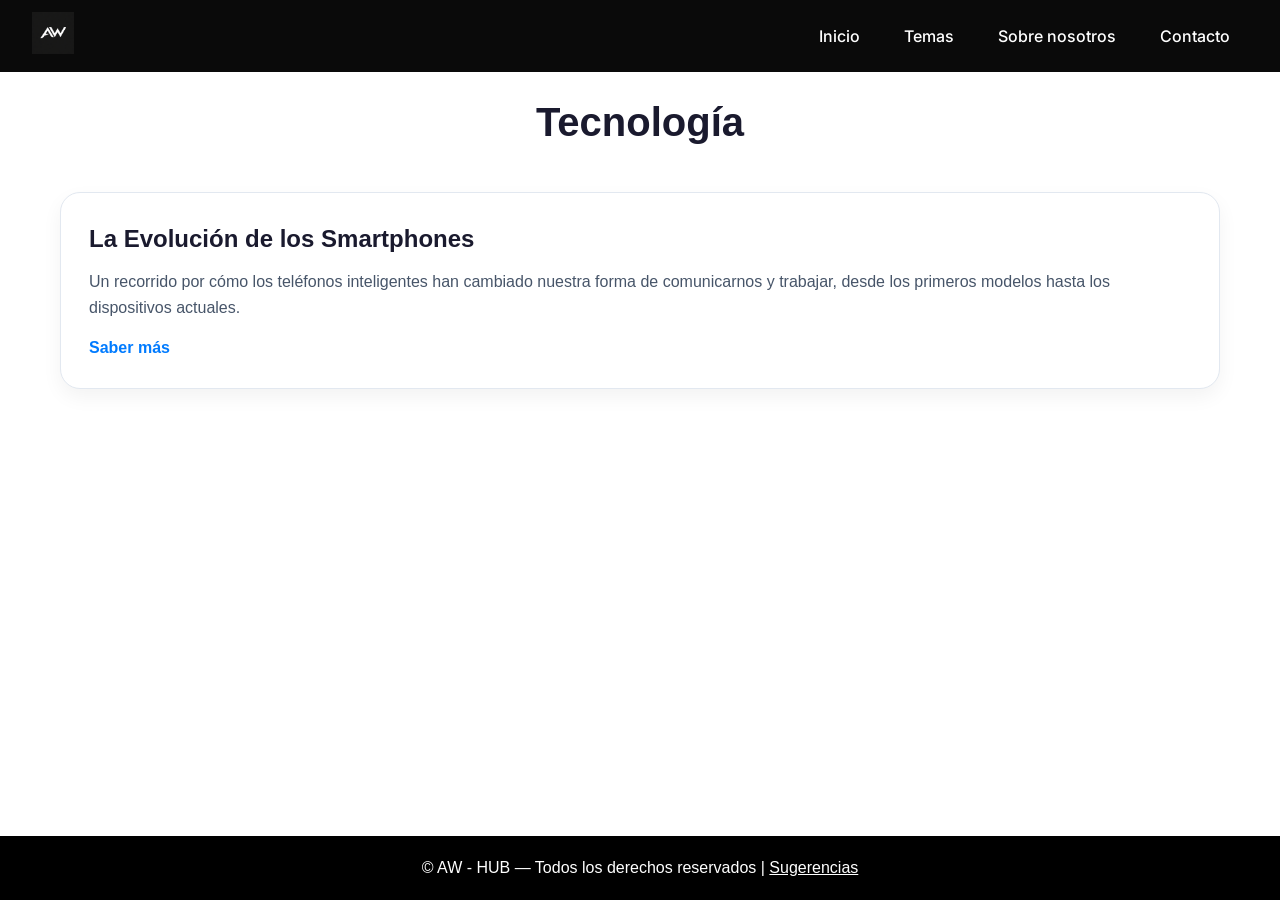
<file: temas/tecnologia.html>
﻿<!DOCTYPE html>
<html lang="es">
<head>
    <meta charset="UTF-8">
    <meta name="viewport" content="width=device-width, initial-scale=1.0">
    <title>TecnologÃ­a - AW HUB</title>
    <link rel="stylesheet" href="../assets/css/header.css">
    <link rel="icon" type="image/png" href="../assets/img/logo.png">
</head>
<body>
    <header>
        <a href="../index.html" class="logo-link">
            <img src="../assets/img/logo.png" alt="Logo" class="logo">
        </a>
        <nav>
            <ul>
                <li><a href="../index.html">Inicio</a></li>
                <li class="desplegable">
                    <a href="todosTemas.html">Temas</a>
                    <ul class="submenú">
                        <li><a href="tecnologia.html">Tecnología</a></li>
                        <li><a href="ia.html">IA</a></li>
                        <li><a href="finanzas.html">Finanzas</a></li>
                        <li><a href="todosTemas.html">Más temas</a></li>
                    </ul>
                </li>
                <li><a href="../about.html">Sobre nosotros</a></li>
                <li><a href="../Sugerencias.html">Contacto</a></li>
            </ul>
        </nav>
        <button id="hamburger" class="hamburger" type="button" aria-controls="mobile-menu" aria-expanded="false" aria-label="Abrir menú de navegación">
            <span></span>
            <span></span>
            <span></span>
        </button>
        <div id="mobile-menu" class="mobile-menu" aria-hidden="true">
            <ul>
                <li><a href="../index.html">Inicio</a></li>
                <li><a href="todosTemas.html">Temas</a></li>
                <li><a href="todosTemas.html">Más temas</a></li>
                <li><a href="../about.html">Sobre nosotros</a></li>
                <li><a href="../Sugerencias.html">Contacto</a></li>
            </ul>
        </div>
    </header>
    <main class="theme-page" style="padding: 20px; font-family: 'Poppins', sans-serif; background-color: #fff; color: #000;">
        <h1 style="text-align: center;">Tecnología</h1>
        <div class="theme-content">
            <div class="theme-card">
                <h2>La Evolución de los Smartphones</h2>
                <p>Un recorrido por cómo los teléfonos inteligentes han cambiado nuestra forma de comunicarnos y trabajar, desde los primeros modelos hasta los dispositivos actuales.</p>
                <a href="../articulos/articulo1.html" style="color: #007bff; text-decoration: none;">Saber más</a>
            </div>
        </div>
    </main>
    <footer style="background-color: #000; color: #fff; text-align: center; padding: 20px; font-family: 'Poppins', sans-serif;">
        © AW - HUB — Todos los derechos reservados | <a href="../Sugerencias.html" style="color: #fff;">Sugerencias</a>
    </footer>
<script src="../assets/js/menu.js"></script>
</body>
</html>
</file>
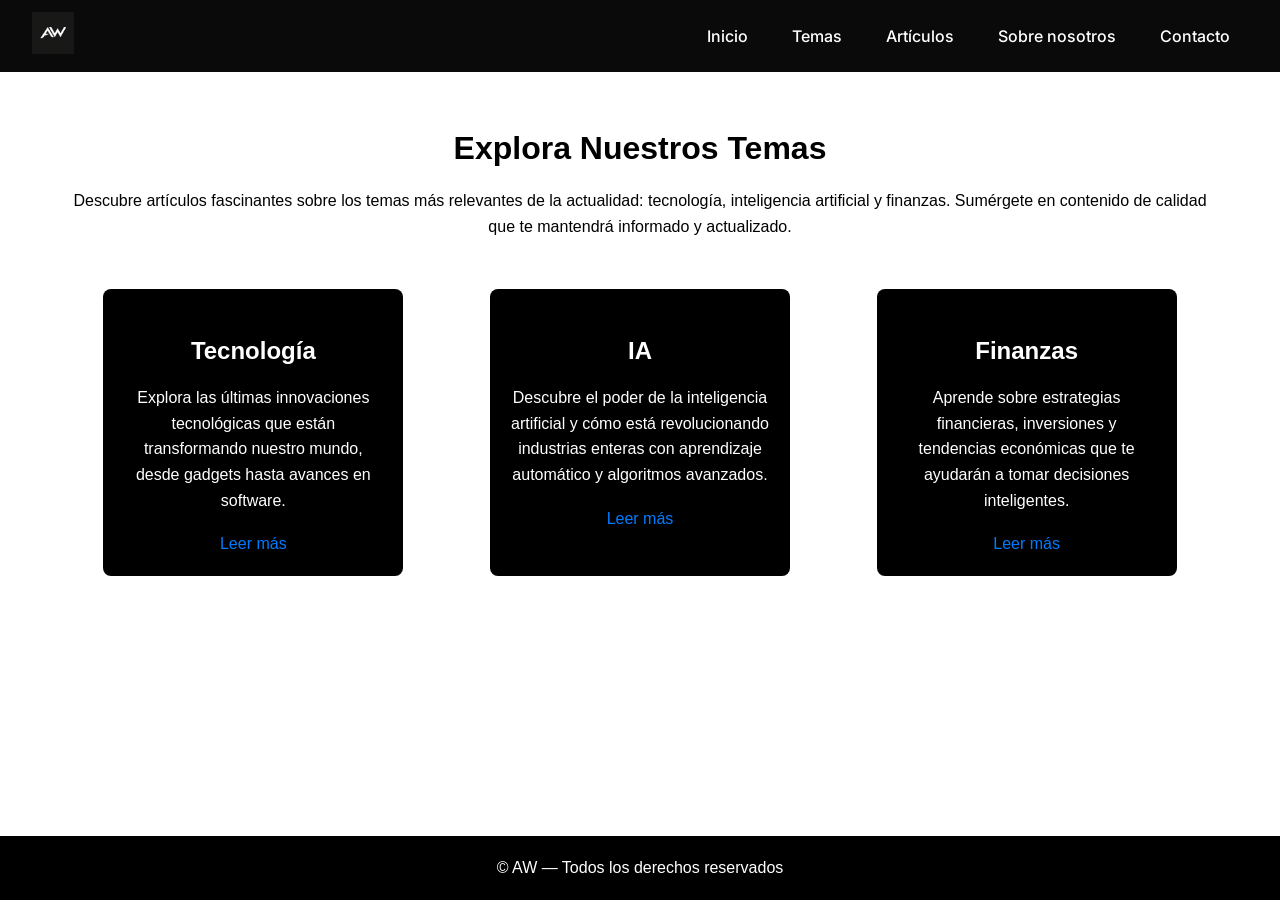
<file: temas/todosTemas.html>
<!DOCTYPE html>
<html lang="es">
<head>
    <meta charset="UTF-8">
    <meta name="viewport" content="width=device-width, initial-scale=1.0">
    <title>Todos los Temas - AW HUB</title>
    <link rel="stylesheet" href="../assets/css/header.css">
    <link rel="icon" type="image/png" href="../assets/img/logo.png">
</head>
<body>
    <header>
        <a href="../index.html" class="logo-link">
            <img src="../assets/img/logo.png" alt="Logo" class="logo">
        </a>
        <nav>
            <ul>
                <li><a href="../index.html">Inicio</a></li>
                <li class="desplegable">
                    <a href="todosTemas.html">Temas</a>
                    <ul class="submenú">
                        <li><a href="tecnologia.html">Tecnología</a></li>
                        <li><a href="ia.html">IA</a></li>
                        <li><a href="finanzas.html">Finanzas</a></li>
                    </ul>
                </li>
                <li class="desplegable">
                    <a href="../articulos/articulosTodo.html">Artículos</a>
                    <ul class="submenú">
                        <li><a href="../articulos/articulo1.html">La Evolución de los Smartphones</a></li>
                        <li><a href="../articulos/articulo2.html">Introducción a la IA Ética</a></li>
                        <li><a href="../articulos/articulo3.html">Inversiones para Principiantes</a></li>
                    </ul>
                </li>
                <li><a href="../about.html">Sobre nosotros</a></li>
                <li><a href="../contacto.html">Contacto</a></li>
            </ul>
        </nav>
        <button id="hamburger" class="hamburger" type="button" aria-controls="mobile-menu" aria-expanded="false" aria-label="Abrir menú de navegación">
            <span></span>
            <span></span>
            <span></span>
        </button>
        <div id="mobile-menu" class="mobile-menu" aria-hidden="true">
            <ul>
                <li><a href="../index.html">Inicio</a></li>
                <li><a href="todosTemas.html">Temas</a></li>
                <li><a href="../articulos/articulosTodo.html">Artículos</a></li>
                <li><a href="../about.html">Sobre nosotros</a></li>
                <li><a href="../contacto.html">Contacto</a></li>
            </ul>
        </div>
    </header>
    <main style="padding: 20px; font-family: 'Poppins', sans-serif; background-color: #fff; color: #000;">
        <h1 style="text-align: center;">Explora Nuestros Temas</h1>
        <p style="text-align: center; margin-bottom: 40px;">Descubre artículos fascinantes sobre los temas más relevantes de la actualidad: tecnología, inteligencia artificial y finanzas. Sumérgete en contenido de calidad que te mantendrá informado y actualizado.</p>
        <div style="display: flex; justify-content: space-around; flex-wrap: wrap;">
            <div style="background-color: #000; color: #fff; padding: 20px; margin: 10px; border-radius: 8px; width: 300px; text-align: center;">
                <h2>Tecnología</h2>
                <p>Explora las últimas innovaciones tecnológicas que están transformando nuestro mundo, desde gadgets hasta avances en software.</p>
                <a href="tecnologia.html" style="color: #007bff; text-decoration: none;">Leer más</a>
            </div>
            <div style="background-color: #000; color: #fff; padding: 20px; margin: 10px; border-radius: 8px; width: 300px; text-align: center;">
                <h2>IA</h2>
                <p>Descubre el poder de la inteligencia artificial y cómo está revolucionando industrias enteras con aprendizaje automático y algoritmos avanzados.</p>
                <a href="ia.html" style="color: #007bff; text-decoration: none;">Leer más</a>
            </div>
            <div style="background-color: #000; color: #fff; padding: 20px; margin: 10px; border-radius: 8px; width: 300px; text-align: center;">
                <h2>Finanzas</h2>
                <p>Aprende sobre estrategias financieras, inversiones y tendencias económicas que te ayudarán a tomar decisiones inteligentes.</p>
                <a href="finanzas.html" style="color: #007bff; text-decoration: none;">Leer más</a>
            </div>
        </div>
    </main>
    <footer style="background-color: #000; color: #fff; text-align: center; padding: 20px; font-family: 'Poppins', sans-serif;">
        © AW — Todos los derechos reservados
    </footer>
<script src="../assets/js/menu.js"></script>
</body>
</html>
</file>
<file: assets/css/header.css>
@import url('https://fonts.googleapis.com/css2?family=Inter:opsz,wght@14..32,300;14..32,400;14..32,500;14..32,600;14..32,700&display=swap');

/* ========== RESET & VARIABLES ========== */
* {
    margin: 0;
    padding: 0;
    box-sizing: border-box;
}

:root {
    --bg-body: #ffffff;
    --text-body: #1a1a2e;
    --primary: #0a0a0a;
    --primary-light: #1e1e2f;
    --accent: #0066ff;
    --accent-hover: #0052cc;
    --gray-light: #f5f5fa;
    --gray-mid: #cbd5e1;
    --shadow-sm: 0 8px 20px rgba(0,0,0,0.05);
    --shadow-md: 0 12px 24px rgba(0,0,0,0.08);
    --shadow-lg: 0 20px 35px rgba(0,0,0,0.12);
    --radius-md: 16px;
    --radius-lg: 24px;
    --transition: all 0.25s ease;
}

body {
    background-color: var(--bg-body);
    color: var(--text-body);
    font-family: 'Inter', 'Poppins', sans-serif;
    line-height: 1.5;
    display: flex;
    flex-direction: column;
    min-height: 100vh;
}

main {
    flex: 1;
}

.container {
    max-width: 1280px;
    margin: 0 auto;
    padding: 0 24px;
}

/* ========== HEADER (común) ========== */
header {
    background: var(--primary);
    color: white;
    display: flex;
    justify-content: space-between;
    align-items: center;
    padding: 12px 32px;
    position: sticky;
    top: 0;
    z-index: 1000;
    backdrop-filter: blur(2px);
}

.logo {
    height: 42px;
    width: auto;
    transition: transform 0.2s;
}
.logo:hover {
    transform: scale(1.02);
}

nav ul {
    list-style: none;
    display: flex;
    gap: 8px;
}
nav a {
    color: white;
    text-decoration: none;
    padding: 10px 18px;
    font-weight: 500;
    border-radius: 40px;
    transition: var(--transition);
}
nav a:hover, nav a.active {
    background: rgba(255,255,255,0.1);
    color: white;
}

.desplegable {
    position: relative;
}
.submenú {
    position: absolute;
    top: 100%;
    left: 0;
    background: var(--primary);
    min-width: 220px;
    border-radius: 12px;
    opacity: 0;
    visibility: hidden;
    transform: translateY(-8px);
    transition: all 0.2s;
    box-shadow: var(--shadow-lg);
    padding: 8px 0;
}
.desplegable:hover .submenú {
    opacity: 1;
    visibility: visible;
    transform: translateY(0);
}
.submenú li {
    border-bottom: 1px solid #2a2a2a;
}
.submenú li:last-child {
    border: none;
}
.submenú a {
    padding: 12px 20px;
    display: block;
}

/* Hamburguesa */
.hamburger {
    display: none;
    background: none;
    border: none;
    cursor: pointer;
}
.hamburger span {
    display: block;
    width: 28px;
    height: 2px;
    background: white;
    margin: 6px 0;
    transition: 0.2s;
}
.hamburger.active span:nth-child(1) {
    transform: translateY(8px) rotate(45deg);
}
.hamburger.active span:nth-child(2) {
    opacity: 0;
}
.hamburger.active span:nth-child(3) {
    transform: translateY(-8px) rotate(-45deg);
}

.mobile-menu {
    display: none;
    background: var(--primary);
    position: absolute;
    top: 100%;
    left: 0;
    right: 0;
    z-index: 999;
}
.mobile-menu.active {
    display: block;
}
.mobile-menu ul {
    list-style: none;
    margin: 0;
    padding: 10px 0;
}
.mobile-menu a {
    display: block;
    padding: 14px 24px;
    color: white;
    text-decoration: none;
    border-bottom: 1px solid #2a2a2a;
}
.mobile-menu a:hover {
    color: var(--accent);
}

/* ========== HERO PRINCIPAL (index) ========== */
.hero {
    padding: 60px 0 40px;
    background: linear-gradient(135deg, #f9faff 0%, #ffffff 100%);
}
.hero-grid {
    max-width: 1280px;
    margin: 0 auto;
    padding: 0 32px;
    display: grid;
    grid-template-columns: 1fr 1fr 1.2fr;
    gap: 32px;
    align-items: center;
}
.hero-text h1 {
    font-size: clamp(2rem, 4vw, 3.2rem);
    font-weight: 700;
    line-height: 1.2;
    margin-bottom: 20px;
    background: linear-gradient(135deg, #0a0a0a, #1e2a3a);
    -webkit-background-clip: text;
    background-clip: text;
    color: transparent;
}
.hero-text p {
    font-size: 1.1rem;
    color: #2d3e50;
    margin-bottom: 32px;
}
.hero-buttons {
    display: flex;
    gap: 16px;
    flex-wrap: wrap;
}
.btn {
    display: inline-block;
    padding: 12px 28px;
    border-radius: 40px;
    font-weight: 600;
    text-decoration: none;
    transition: var(--transition);
}
.btn-primary {
    background: var(--accent);
    color: white;
}
.btn-primary:hover {
    background: var(--accent-hover);
    transform: translateY(-2px);
}
.btn-secondary {
    background: transparent;
    border: 1px solid var(--text-body);
    color: var(--text-body);
}
.btn-secondary:hover {
    background: rgba(0,0,0,0.04);
    transform: translateY(-2px);
}
.hero-image img {
    width: 100%;
    max-width: 480px;
    display: block;
    margin: 0 auto;
    height: auto;
}
.hero-latest .latest-panel {
    background: var(--primary);
    border-radius: var(--radius-lg);
    padding: 24px;
    color: white;
    box-shadow: var(--shadow-lg);
}
.latest-panel h2 {
    font-size: 1.5rem;
    margin-bottom: 20px;
    border-left: 4px solid var(--accent);
    padding-left: 16px;
}
.article-card {
    background: rgba(255,255,255,0.05);
    border-radius: var(--radius-md);
    padding: 18px;
    margin-bottom: 16px;
    transition: var(--transition);
}
.article-card:hover {
    background: rgba(255,255,255,0.1);
    transform: translateY(-3px);
}
.article-card h3 {
    font-size: 1.1rem;
    margin-bottom: 8px;
}
.article-card p {
    font-size: 0.9rem;
    color: #cbd5e1;
    margin-bottom: 12px;
}
.article-link {
    color: var(--accent);
    text-decoration: none;
    font-weight: 600;
    font-size: 0.85rem;
}
.article-link:hover {
    text-decoration: underline;
}

/* ========== CARRUSEL TEMAS (index) ========== */
.what-you-find {
    background: var(--gray-light);
    padding: 60px 0;
    margin: 0;
    max-width: 100%;
    border-radius: 0;
}
.section-title {
    text-align: center;
    font-size: 2rem;
    font-weight: 700;
    margin-bottom: 48px;
}
.que-carousel {
    display: flex;
    align-items: center;
    gap: 20px;
    max-width: 1200px;
    margin: 0 auto;
    padding: 0 24px;
}
.que-arrow {
    background: white;
    border: none;
    width: 48px;
    height: 48px;
    border-radius: 50%;
    font-size: 1.5rem;
    cursor: pointer;
    box-shadow: var(--shadow-sm);
    transition: var(--transition);
}
.que-arrow:hover {
    background: var(--accent);
    color: white;
    transform: scale(1.02);
}
.que-track {
    flex: 1;
    display: flex;
    gap: 28px;
    overflow-x: auto;
    scroll-snap-type: x mandatory;
    scrollbar-width: none;
    padding: 8px 4px;
}
.que-track::-webkit-scrollbar {
    display: none;
}
.que-card {
    flex: 0 0 300px;
    background: white;
    border-radius: 24px;
    padding: 28px;
    scroll-snap-align: start;
    box-shadow: var(--shadow-sm);
    transition: var(--transition);
}
.que-card:hover {
    transform: translateY(-6px);
    box-shadow: var(--shadow-md);
}
.que-card h3 {
    font-size: 1.5rem;
    margin-bottom: 12px;
}
.que-card p {
    color: #475569;
    margin-bottom: 20px;
}
.card-link {
    color: var(--accent);
    font-weight: 600;
    text-decoration: none;
}
.card-link:hover {
    text-decoration: underline;
}

/* ========== SECCIÓN MISIÓN (index) ========== */
.mission-section {
    padding: 70px 24px;
    background: white;
}
.mission-box {
    display: flex;
    gap: 48px;
    align-items: center;
    flex-wrap: wrap;
    background: #f8fafc;
    border-radius: 32px;
    padding: 48px;
}
.mission-quote {
    flex: 1;
    background: white;
    padding: 32px;
    border-radius: 28px;
    box-shadow: var(--shadow-md);
}
.quote-icon {
    font-size: 4rem;
    font-family: serif;
    color: var(--accent);
    opacity: 0.5;
    line-height: 0.8;
}
.mission-quote p {
    font-size: 1.3rem;
    font-style: italic;
    margin: 16px 0;
    color: #1e293b;
}
.mission-quote footer {
    font-weight: 600;
    color: var(--accent);
}
.mission-text {
    flex: 1;
}
.mission-text h2 {
    font-size: 1.8rem;
    margin-bottom: 20px;
}
.mission-text p {
    margin-bottom: 24px;
    color: #334155;
}
.btn-outline {
    display: inline-block;
    border: 1px solid var(--accent);
    padding: 10px 24px;
    border-radius: 40px;
    color: var(--accent);
    text-decoration: none;
    font-weight: 500;
}
.btn-outline:hover {
    background: var(--accent);
    color: white;
}

/* ========== ESTILOS PARA PÁGINAS INTERIORES (theme-page, about, etc.) ========== */
/* Para todas las páginas que NO son el index (about, sugerencias, artículos, temas) */
main:not(.hero) {
    max-width: 900px;
    margin: 2rem auto;
    padding: 0 20px;
}

/* Páginas con clase "theme-page" (tecnologia.html, ia.html, finanzas.html, todosTemas.html) */
main.theme-page {
    max-width: 1200px;
    margin: 0 auto;
    padding: 40px 20px;
    background: var(--bg-body);
    color: var(--text-body);
}
main.theme-page h1 {
    font-size: 2.5rem;
    text-align: center;
    margin-bottom: 40px;
    color: var(--text-body);
}
.theme-content {
    display: flex;
    flex-direction: column;
    gap: 30px;
}
.theme-card {
    background: white;
    border: 1px solid #e2e8f0;
    border-radius: 20px;
    padding: 28px;
    transition: var(--transition);
    box-shadow: var(--shadow-sm);
}
.theme-card:hover {
    transform: translateY(-4px);
    box-shadow: var(--shadow-md);
}
.theme-card h2, .theme-card h3 {
    margin-top: 0;
    margin-bottom: 12px;
    color: var(--text-body);
}
.theme-card p {
    margin-bottom: 16px;
    color: #475569;
    line-height: 1.6;
}
.theme-card a {
    color: var(--accent);
    text-decoration: none;
    font-weight: 600;
}
.theme-card a:hover {
    text-decoration: underline;
}
.subtopics {
    display: flex;
    flex-wrap: wrap;
    gap: 24px;
    justify-content: center;
}
.subtopics .theme-card {
    width: 300px;
    flex: 1 1 280px;
}

/* Páginas de artículos individuales, about, sugerencias (sin clase .theme-page) */
main:not(.theme-page) h1 {
    font-size: 2rem;
    margin-bottom: 1rem;
}
main:not(.theme-page) h2 {
    margin: 1.5rem 0 1rem;
}
main:not(.theme-page) p, 
main:not(.theme-page) ul, 
main:not(.theme-page) ol {
    margin-bottom: 1.2rem;
    line-height: 1.6;
}
main:not(.theme-page) ul, 
main:not(.theme-page) ol {
    padding-left: 1.5rem;
}
main:not(.theme-page) li {
    margin-bottom: 0.5rem;
}

/* Formulario de sugerencias */
#contact-form {
    background: #f8fafc;
    padding: 2rem;
    border-radius: 24px;
    margin-top: 2rem;
}
#contact-form label {
    font-weight: 500;
    display: block;
    margin-bottom: 6px;
}
#contact-form input, 
#contact-form textarea {
    width: 100%;
    padding: 12px;
    border: 1px solid #cbd5e1;
    border-radius: 12px;
    font-family: inherit;
    margin-bottom: 6px;
}
#contact-form button {
    background: var(--accent);
    color: white;
    border: none;
    padding: 12px 28px;
    border-radius: 40px;
    font-weight: 600;
    cursor: pointer;
    transition: var(--transition);
}
#contact-form button:hover {
    background: var(--accent-hover);
}

/* ========== FOOTER ========== */
footer {
    background: #0a0a0a;
    color: #94a3b8;
    padding: 32px 24px;
}
.footer-content {
    max-width: 1280px;
    margin: 0 auto;
    display: flex;
    justify-content: space-between;
    align-items: center;
    flex-wrap: wrap;
    gap: 20px;
}
.footer-brand {
    display: flex;
    align-items: center;
    gap: 12px;
}
.footer-links {
    display: flex;
    gap: 28px;
    flex-wrap: wrap;
}
.footer-links a {
    color: #cbd5e1;
    text-decoration: none;
    transition: color 0.2s;
}
.footer-links a:hover {
    color: white;
}

/* ========== BOTÓN VOLVER ARRIBA ========== */
.back-to-top {
    position: fixed;
    bottom: 24px;
    right: 24px;
    width: 48px;
    height: 48px;
    border-radius: 50%;
    background: var(--primary);
    color: white;
    border: none;
    font-size: 1.5rem;
    cursor: pointer;
    opacity: 0;
    visibility: hidden;
    transition: all 0.2s;
    box-shadow: var(--shadow-md);
}
.back-to-top.show {
    opacity: 1;
    visibility: visible;
}

/* ========== ANIMACIONES ========== */
.fade-down {
    opacity: 0;
    transform: translateY(-30px);
    transition: opacity 0.8s ease, transform 0.8s ease;
}
.fade-down.visible {
    opacity: 1;
    transform: translateY(0);
}

/* ========== RESPONSIVE ========== */
@media (max-width: 1024px) {
    .hero-grid {
        grid-template-columns: 1fr 1fr;
        gap: 24px;
    }
    .hero-latest {
        grid-column: span 2;
    }
}
@media (max-width: 768px) {
    header {
        padding: 12px 20px;
    }
    nav ul {
        display: none;
    }
    .hamburger {
        display: block;
    }
    .hero-grid {
        grid-template-columns: 1fr;
        padding: 0 20px;
    }
    .hero-latest {
        grid-column: span 1;
    }
    .hero-text {
        text-align: center;
    }
    .hero-buttons {
        justify-content: center;
    }
    .hero-image img {
        max-width: 80%;
    }
    .que-arrow {
        display: none;
    }
    .que-track {
        overflow-x: auto;
    }
    .mission-box {
        flex-direction: column;
        padding: 32px;
    }
    .footer-content {
        flex-direction: column;
        text-align: center;
    }
    .footer-links {
        justify-content: center;
    }
    main:not(.hero) {
        padding: 0 20px;
    }
    .theme-card {
        padding: 20px;
    }
}

/* ========== ESTILOS PARA PÁGINAS INTERIORES (theme-page, about, etc.) ========== */
/* Páginas interiores sin clase específica (about, sugerencias, artículos) */
main:not(.hero):not(.theme-page) {
    max-width: 1200px;
    margin: 2rem auto;
    padding: 0 24px;
}

/* Páginas con clase "theme-page" (tecnologia.html, ia.html, finanzas.html, todosTemas.html) */
main.theme-page {
    max-width: 1200px;
    margin: 0 auto;
    padding: 40px 20px;
    background: var(--bg-body);
    color: var(--text-body);
}
main.theme-page h1 {
    font-size: 2.5rem;
    text-align: center;
    margin-bottom: 40px;
    color: var(--text-body);
}
.theme-content {
    display: flex;
    flex-direction: column;
    gap: 30px;
}
.theme-card {
    background: white;
    border: 1px solid #e2e8f0;
    border-radius: 20px;
    padding: 28px;
    transition: var(--transition);
    box-shadow: var(--shadow-sm);
}
.theme-card:hover {
    transform: translateY(-4px);
    box-shadow: var(--shadow-md);
}
.theme-card h2, .theme-card h3 {
    margin-top: 0;
    margin-bottom: 12px;
    color: var(--text-body);
}
.theme-card p {
    margin-bottom: 16px;
    color: #475569;
    line-height: 1.6;
}
.theme-card a {
    color: var(--accent);
    text-decoration: none;
    font-weight: 600;
}
.theme-card a:hover {
    text-decoration: underline;
}
.subtopics {
    display: flex;
    flex-wrap: wrap;
    gap: 24px;
    justify-content: center;
}
.subtopics .theme-card {
    width: 300px;
    flex: 1 1 280px;
}

/* Páginas de artículos individuales, about, sugerencias (sin clase .theme-page) - estilos de texto */
main:not(.theme-page) h1 {
    font-size: 2rem;
    margin-bottom: 1rem;
}
main:not(.theme-page) h2 {
    margin: 1.5rem 0 1rem;
}
main:not(.theme-page) p, 
main:not(.theme-page) ul, 
main:not(.theme-page) ol {
    margin-bottom: 1.2rem;
    line-height: 1.6;
}
main:not(.theme-page) ul, 
main:not(.theme-page) ol {
    padding-left: 1.5rem;
}
main:not(.theme-page) li {
    margin-bottom: 0.5rem;
}

/* Formulario de sugerencias */
#contact-form {
    background: #f8fafc;
    padding: 2rem;
    border-radius: 24px;
    margin-top: 2rem;
}
#contact-form label {
    font-weight: 500;
    display: block;
    margin-bottom: 6px;
}
#contact-form input, 
#contact-form textarea {
    width: 100%;
    padding: 12px;
    border: 1px solid #cbd5e1;
    border-radius: 12px;
    font-family: inherit;
    margin-bottom: 6px;
}
#contact-form button {
    background: var(--accent);
    color: white;
    border: none;
    padding: 12px 28px;
    border-radius: 40px;
    font-weight: 600;
    cursor: pointer;
    transition: var(--transition);
}
#contact-form button:hover {
    background: var(--accent-hover);
}

/* Ajuste móvil para páginas interiores */
@media (max-width: 768px) {
    main:not(.hero):not(.theme-page) {
        padding: 0 16px;
    }
}
</file>
